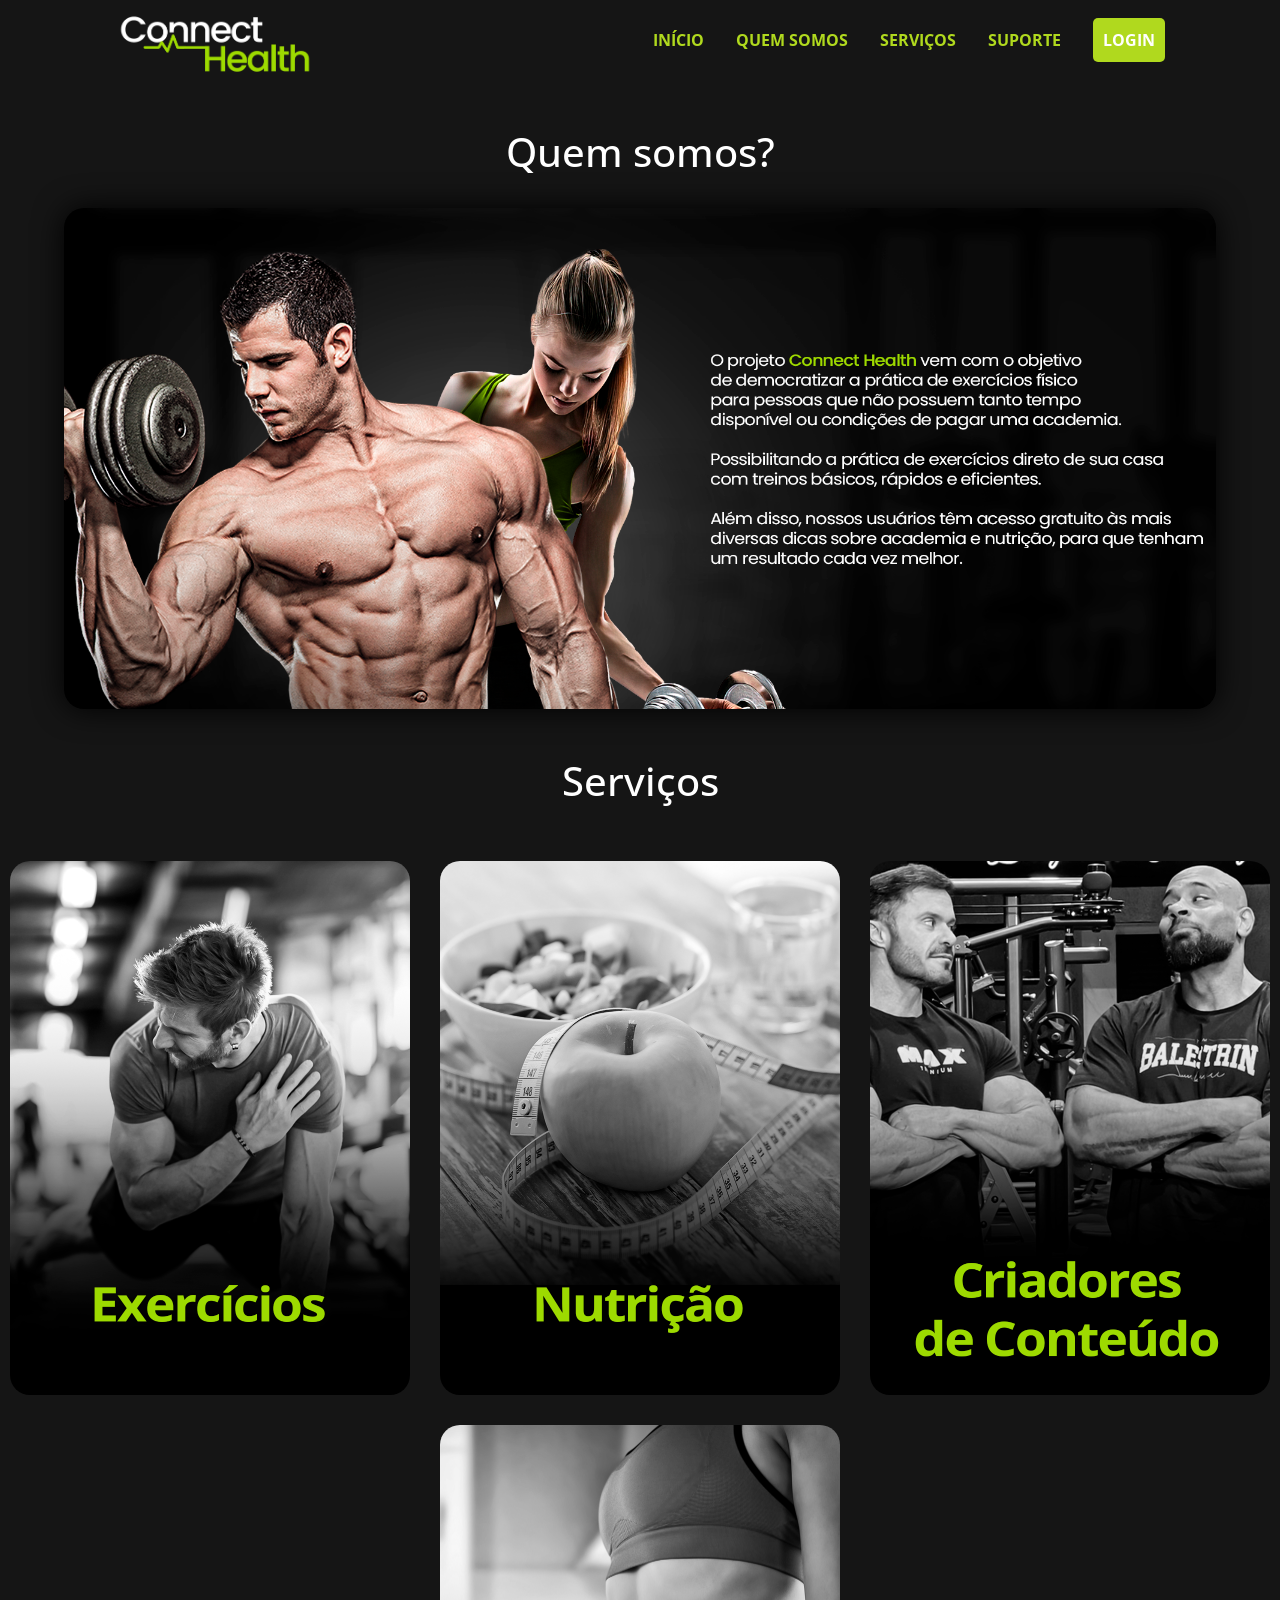
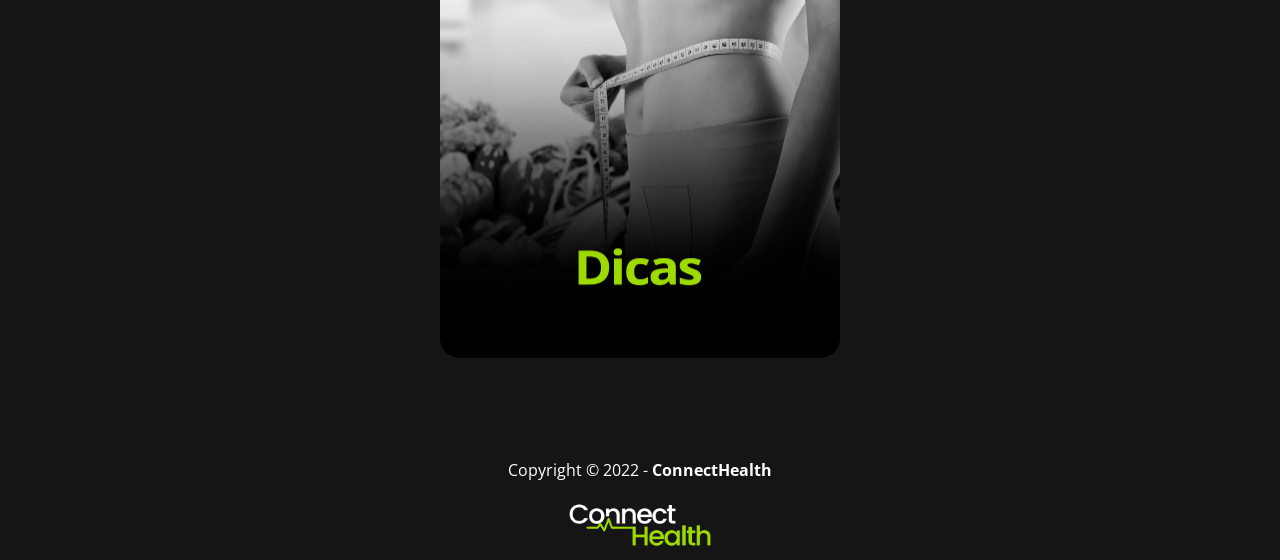
<file: index.html>
<!DOCTYPE html>
<html lang="en">

<head>
    <meta charset="UTF-8">
    <meta http-equiv="X-UA-Compatible" content="IE=edge">
    <meta name="viewport" content="width=device-width, initial-scale=1.0">
    <link rel="stylesheet" href="https://stackpath.bootstrapcdn.com/bootstrap/4.1.0/css/bootstrap.min.css">
    <link rel="stylesheet" href="assets/styles/style_index.css">
    <title>Connect Health</title>


</head>

<body id="body">
    <div class="header" id="header">
        <button onclick="toggleSidebar()" class="btn_icon_header">
            <svg xmlns="http://www.w3.org/2000/svg" width="20" height="20" fill="currentColor" class="bi bi-list"
                viewBox="0 0 16 16">
                <path fill-rule="evenodd"
                    d="M2.5 12a.5.5 0 0 1 .5-.5h10a.5.5 0 0 1 0 1H3a.5.5 0 0 1-.5-.5zm0-4a.5.5 0 0 1 .5-.5h10a.5.5 0 0 1 0 1H3a.5.5 0 0 1-.5-.5zm0-4a.5.5 0 0 1 .5-.5h10a.5.5 0 0 1 0 1H3a.5.5 0 0 1-.5-.5z" />

            </svg>
        </button>
        <div class="logo_header">
            <a href="#"><img src="assets/images//logo.png" class="img_logo_header"></a>
        </div>


        <div class="navigation_header" id="navigation_header">
            <button onclick="toggleSidebar()" class="btn_icon_header">
                <svg xmlns="http://www.w3.org/2000/svg" width="20" height="20" fill="currentColor" class="bi bi-x"
                    viewBox="0 0 16 16">
                    <path
                        d="M4.646 4.646a.5.5 0 0 1 .708 0L8 7.293l2.646-2.647a.5.5 0 0 1 .708.708L8.707 8l2.647 2.646a.5.5 0 0 1-.708.708L8 8.707l-2.646 2.647a.5.5 0 0 1-.708-.708L7.293 8 4.646 5.354a.5.5 0 0 1 0-.708z" />
                </svg></button>
            <a href="index.html"> INÍCIO </a>
            <a href="#quem-somos"> QUEM SOMOS </a>
            <a href="#services"> SERVIÇOS </a>
            <a href="modules/Suporte/Suporte.html"> SUPORTE </a>
            <a href="#" class="btn-login"> LOGIN</a>
        </div>
    </div>
    <div tabindex="0" class="content" onfocus="closeSidebar()" id="content">
        <div class="quem-somos" id="quem-somos">
            <h1>Quem somos?</h1>
            <br>
            <img src="assets/images/Imagem Quem Somos.png" alt="">
        </div>
        <br>
        <br>
        <div class="services" id="services">
            <h1>Serviços</h1>
            <br>
            <br>
            <div class="card-servicos">
                <div class="exercicios">
                    <a href="#"><img src="assets/images/card_exercicios.png" width="400px" height="auto"></a>
                </div>
                <div class="nutricao">
                    <a href=""><img src="assets/images/card_nutricao.png" width="400px" height="auto"></a>
                </div>
                <div class="criador_conteudo">
                    <a href=""><img src="assets/images/card_criadores_conteudo.png" width="400px" height="auto"></a>
                </div>
                <div class="dicas">
                    <a href=""><img src="assets/images/card_dicas.png" width="400px" height="auto"></a>
                </div>
            </div>
        </div>
        <footer class="rodape">
            <div class="txt">
                <p>Copyright © 2022 - <b>ConnectHealth</b></p>
            </div>
            <div class="logo">
                <label class="logo"><img src="assets/images/logo.png" alt="Logo" width="150px" height="auto"></label>
            </div>
        </footer>
    </div>



    <script src="assets/scripts/navbar.js"></script>
</body>

</html>
</file>
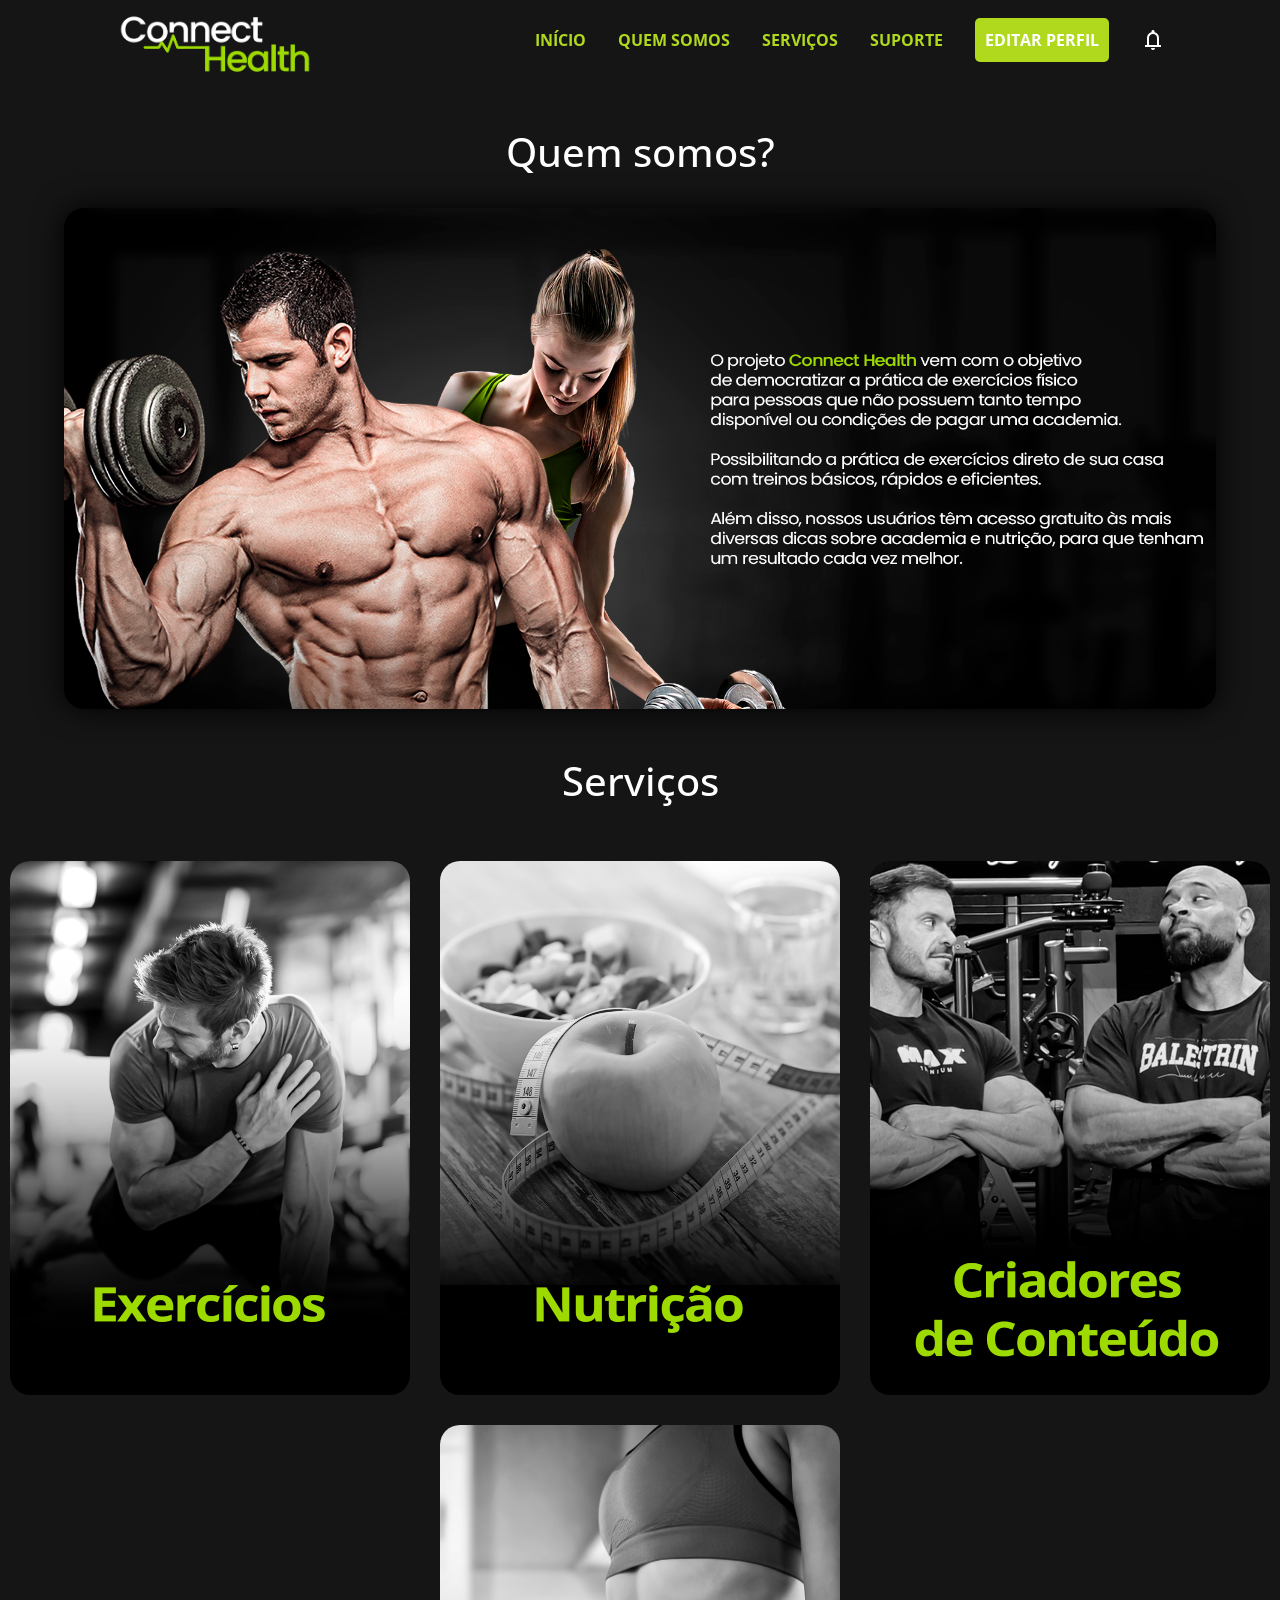
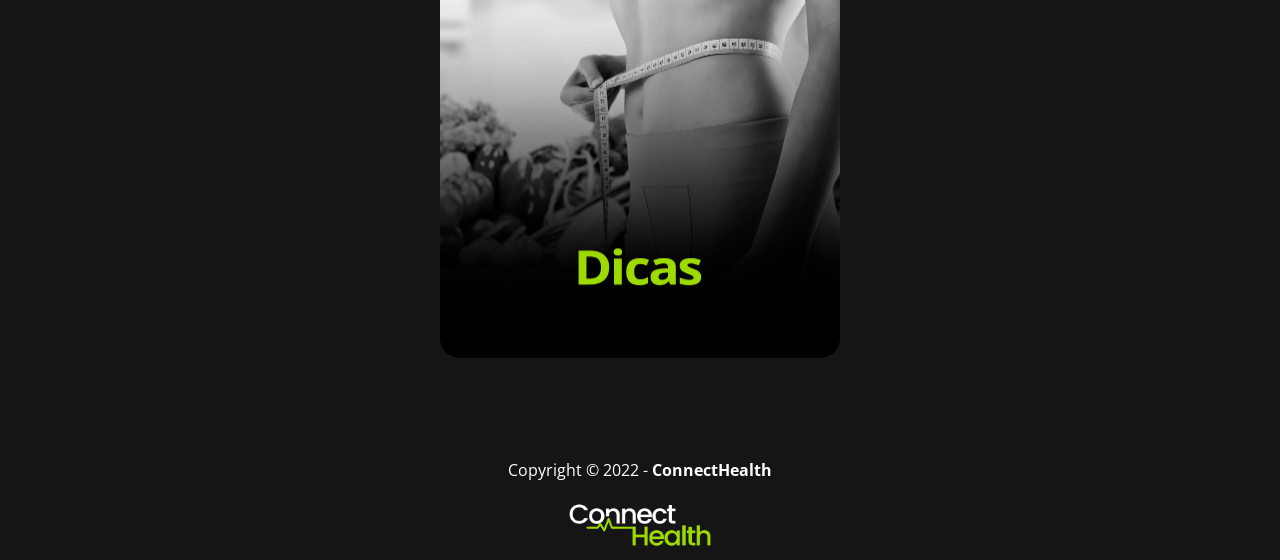
<file: index_lgn.html>
<!DOCTYPE html>
<html lang="pt-br">

<head>
    <meta charset="UTF-8">
    <meta http-equiv="X-UA-Compatible" content="IE=edge">
    <meta name="viewport" content="width=device-width, initial-scale=1.0">
    <link rel="stylesheet" href="https://stackpath.bootstrapcdn.com/bootstrap/4.1.0/css/bootstrap.min.css">
    <link rel="stylesheet" href="assets/styles/style_index.css">
    <link rel="stylesheet" href="https://fonts.googleapis.com/css2?family=Material+Symbols+Outlined:opsz,wght,FILL,GRAD@20..48,100..700,0..1,-50..200" />

    <title>Connect Health</title>
<style>

.content {
   text-align: center;
   padding-top: 3em;
   height: 100vh;
   transition: 1s;
}

.btn_icon_header {

   background-color: transparent;
   border: none;
   color: #ffffff;
   cursor: pointer;
   display: none;
}

section {
   width: 100%;
   background: #343434;
}

button {
   font-size: 18px;
   font-weight: 400;
   color: #151515;
   padding: 14px 22px;
   border: none;
   background: #b0d91e;
   border-radius: 6px;
   cursor: pointer;
}

button.show-modal,
.modal-box {
   position: fixed;
   left: 50%;
   top: 50%;
   transform: translate(-50%, -50%);
   box-shadow: 0 5px 10px rgba(0, 0, 0, 0.1);
}

.show-modal:hover{
    color: #b0d91e;
    cursor: pointer;
    transition: .5s;
}

section.active .show-modal {
   display: none;
}

.overlay {
   position: fixed;
   height: 100vh;
   width: 100%;
   background: rgba(0, 0, 0, 0.3);
   opacity: 0;
   pointer-events: none;
}

section.active .overlay {
   opacity: 1;
   pointer-events: auto;
}

.modal-box {
   display: flex;
   flex-direction: column;
   align-items: center;
   max-width: 380px;
   width: 100%;
   padding: 30px 20px;
   border-radius: 24px;
   background-color: #151515;
   opacity: 0;
   pointer-events: none;
   transition: all 0.3s ease;
   transform: translate(-50%, -50%) scale(1.2);
}

section.active .modal-box {
   opacity: 1;
   z-index: 2;
   pointer-events: auto;
   transform: translate(-50%, -50%) scale(1);
}

.modal-box i {
   font-size: 100px;
   color: #b0d91e;
   display: block;
}

.modal-box h2 {
   
   font-size: 25px;
   font-weight: 500;
   color: #b0d91e;
}

.modal-box h3 {
   font-size: 18px;
   font-weight: 400;
   color: #ffffff;
 
}

</style>

</head>

<body id="body">
    <div class="header" id="header">
        <button onclick="toggleSidebar()" class="btn_icon_header">
            <svg xmlns="http://www.w3.org/2000/svg" width="20" height="20" fill="currentColor" class="bi bi-list"
                viewBox="0 0 16 16">
                <path fill-rule="evenodd"
                    d="M2.5 12a.5.5 0 0 1 .5-.5h10a.5.5 0 0 1 0 1H3a.5.5 0 0 1-.5-.5zm0-4a.5.5 0 0 1 .5-.5h10a.5.5 0 0 1 0 1H3a.5.5 0 0 1-.5-.5zm0-4a.5.5 0 0 1 .5-.5h10a.5.5 0 0 1 0 1H3a.5.5 0 0 1-.5-.5z" />

            </svg>
        </button>
        <div class="logo_header">
            <a href="#"><img src="assets/images//logo.png" class="img_logo_header"></a>
        </div>


        <div class="navigation_header" id="navigation_header">
            <button onclick="toggleSidebar()" class="btn_icon_header">
                <svg xmlns="http://www.w3.org/2000/svg" width="20" height="20" fill="currentColor" class="bi bi-x"
                    viewBox="0 0 16 16">
                    <path
                        d="M4.646 4.646a.5.5 0 0 1 .708 0L8 7.293l2.646-2.647a.5.5 0 0 1 .708.708L8.707 8l2.647 2.646a.5.5 0 0 1-.708.708L8 8.707l-2.646 2.647a.5.5 0 0 1-.708-.708L7.293 8 4.646 5.354a.5.5 0 0 1 0-.708z" />
                </svg></button>
            <a href="index_lgn.html">INÍCIO</a>
            <a href="#quem-somos">QUEM SOMOS</a>
            <a href="#services">SERVIÇOS</a>
            <a href="modules/Suporte/Suporte.html">SUPORTE</a>
            <a href="modules/Editar Perfil/editar_perfil.html" class="btn-login">EDITAR PERFIL</a>
<!--            <a href="modules/Notificação Connect Health/index.html"><span class="material-symbols-outlined show-modal">
                notifications
                </span></a>-->
                <span class="material-symbols-outlined show-modal">
                    notifications
                    </span>
        </div>
    </div>


    <section>
        <span class="overlay"></span>
        <div class="modal-box">
          <i class="fa-regular fa-circle-check"></i>
          <h2>Novidades no site:</h2>
          <br>
          <h3>Foram adcionados novos videos na aba de exercicios.</h3>
        </div>
      </section>

      <script>
        const section = document.querySelector("section"),
          overlay = document.querySelector(".overlay"),
          showBtn = document.querySelector(".show-modal"),
          closeBtn = document.querySelector(".close-btn");

        showBtn.addEventListener("click", () => section.classList.add("active"));
        overlay.addEventListener("click", () =>section.classList.remove("active"));
        closeBtn.addEventListener("click", () => section.classList.remove("active"));
      </script>


    <div tabindex="0" class="content" onfocus="closeSidebar()" id="content">
        <div class="quem-somos" id="quem-somos">
            <h1>Quem somos?</h1>
            <br>
            <img src="assets/images/Imagem Quem Somos.png" alt="">
        </div>
        <br>
        <br>
        <div class="services" id="services">
            <h1>Serviços</h1>
            <br>
            <br>
            <div class="card-servicos">
                <div class="exercicios">
                    <a href="modules/Exercicios/Exercicios.html"><img src="assets/images/card_exercicios.png" width="400px" height="auto"></a>
                </div>
                <div class="nutricao">
                    <a href="modules/Nutriçao/Nutriçao.html"><img src="assets/images/card_nutricao.png" width="400px" height="auto"></a>
                </div>
                <div class="criador_conteudo">
                    <a href="modules/Criadores de Conteúdo/Criadores_C.html"><img src="assets/images/card_criadores_conteudo.png" width="400px" height="auto"></a>
                </div>
                <div class="dicas">
                    <a href="modules/Dicas/index_dicas.html"><img src="assets/images/card_dicas.png" width="400px" height="auto"></a>
                </div>
            </div>
        </div>
        <footer class="rodape">
            <div class="txt">
                <p>Copyright © 2022 - <b>ConnectHealth</b></p>
            </div>
            <div class="logo">
                <label class="logo"><img src="assets/images/logo.png" alt="Logo" width="150px" height="auto"></label>
            </div>
        </footer>
    </div>



    <script src="assets/scripts/navbar.js"></script>
</body>

</html>
</file>
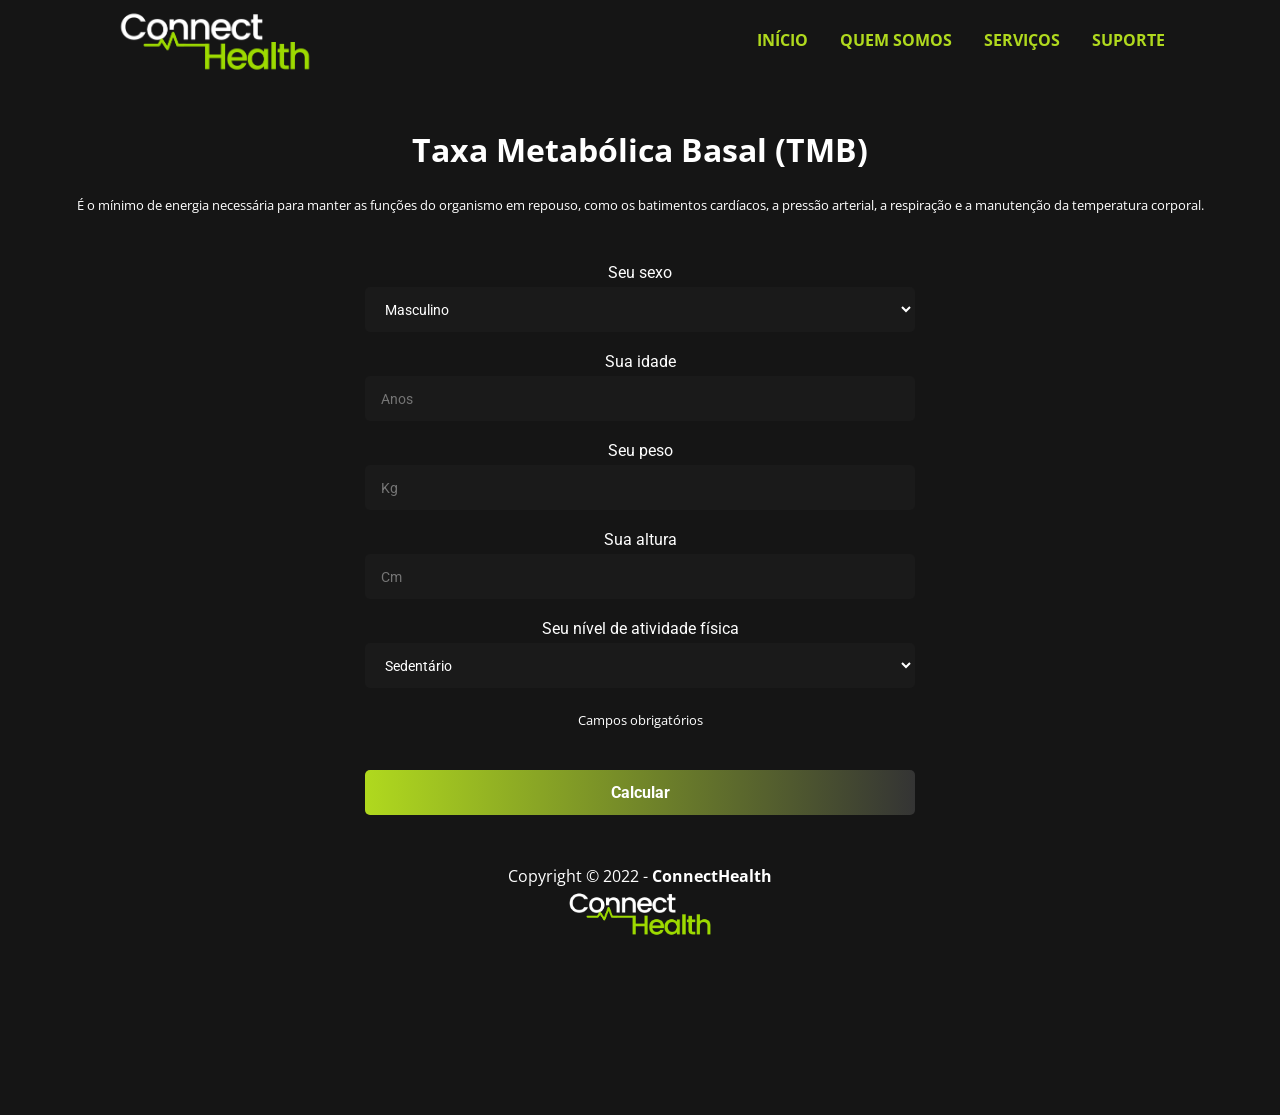
<file: modules/Calculadora/calculadora.html>
<!DOCTYPE html>
<html lang="en">
<head>
  <meta charset="UTF-8">
  <meta name="viewport" content="width=device-width, initial-scale=1.0">
  <title>TMB</title>
  <link href="../../assets/styles/calculadora.css" rel="stylesheet" />
  <link rel="stylesheet" href="../../assets/styles/style_nav.css">
</head>
<body onload="init()" id="body">
  <div class="header" id="header">
      <button onclick="toggleSidebar()" class="btn_icon_header">
          <svg xmlns="http://www.w3.org/2000/svg" width="20" height="20" fill="currentColor" class="bi bi-list"
              viewBox="0 0 16 16">
              <path fill-rule="evenodd"
                  d="M2.5 12a.5.5 0 0 1 .5-.5h10a.5.5 0 0 1 0 1H3a.5.5 0 0 1-.5-.5zm0-4a.5.5 0 0 1 .5-.5h10a.5.5 0 0 1 0 1H3a.5.5 0 0 1-.5-.5zm0-4a.5.5 0 0 1 .5-.5h10a.5.5 0 0 1 0 1H3a.5.5 0 0 1-.5-.5z" />

          </svg>
      </button>
      <div class="logo_header">
          <a href="#"><img src="../../assets/images/logo.png" class="img_logo_header"></a>
      </div>


      <div class="navigation_header" id="navigation_header">
          <button onclick="toggleSidebar()" class="btn_icon_header">
              <svg xmlns="http://www.w3.org/2000/svg" width="20" height="20" fill="currentColor" class="bi bi-x"
                  viewBox="0 0 16 16">
                  <path
                      d="M4.646 4.646a.5.5 0 0 1 .708 0L8 7.293l2.646-2.647a.5.5 0 0 1 .708.708L8.707 8l2.647 2.646a.5.5 0 0 1-.708.708L8 8.707l-2.646 2.647a.5.5 0 0 1-.708-.708L7.293 8 4.646 5.354a.5.5 0 0 1 0-.708z" />
              </svg></button>
              <a href="../../index_lgn.html"> INÍCIO </a>
              <a href="../../index_lgn.html#quem-somos"> QUEM SOMOS </a>
              <a href="../../index_lgn.html#services"> SERVIÇOS </a>
              <a href="../Suporte/Suporte.html"> SUPORTE </a>
      </div>
  </div>
  <main tabindex="0" class="content" onfocus="closeSidebar()" id="content">

      <h1>Taxa Metabólica Basal (TMB)</h1>
      <small><br>É o mínimo de energia necessária para manter as funções do organismo em repouso, como os batimentos cardíacos, a pressão arterial, a respiração e a manutenção da temperatura corporal.</br></small>
      <div class="container">
          <div class="row">
              <div id="msg" class="col-sm-10 offset-sm-1 ">
              
              </div>
          </div>

    <div class="content">
      <form id="form">
        <div class="form-group">
          <label for="genero">Seu sexo</label>
          <select id="genero">
            <option value="masculino">Masculino</option>
            <option value="feminino">Feminino</option>
          </select>
        </div>
        <div class="form-group">
          <label for="idade">Sua idade</label>
          <input type="number" id="idade" placeholder="Anos"/>
        </div>
        <div class="form-group">
          <label for="peso">Seu peso</label>
          <input type="number" id="peso" placeholder="Kg"/>
        </div>
        <div class="form-group">
          <label for="altura">Sua altura</label>
          <input type="number" id="altura" placeholder="Cm"/>
        </div>
        <div class="form-group">
          <label for="nivelAtividade">Seu nível de atividade física</label>
          <select id="nivelAtividade">
            <option value="1.2">Sedentário</option>
            <option value="1.375">Pouca atividade</option>
            <option value="1.55">Atividade moderada</option>
            <option value="1.725">Atividade intensa</option>
            <option value="1.9">Atividade muito intensa</option>
          </select>
        
        </div>
        <small>Campos obrigatórios</small>
        <div class="form-group">
          <button type="submit">Calcular</button>
        </div>
      </form>
      <div class="result-container" id="result">
        </div>
        <footer class="rodape">
          <div class="txt">
              <p>Copyright © 2022 - <b>ConnectHealth</b></p>
          </div>
          <div class="logo">
              <label class="logo"><img src="../../assets/images/logo.png" alt="Logo" width="150px" height="auto"></label>
          </div>
      </footer>
</div>
      </div>
    </div>
  </div>

  <script src="../../assets/scripts/script_calculadora.js"></script>
  <script src="../../assets/scripts/script_calculadora.js" type="text/javascript"></script>
</body>
</html>
</file>
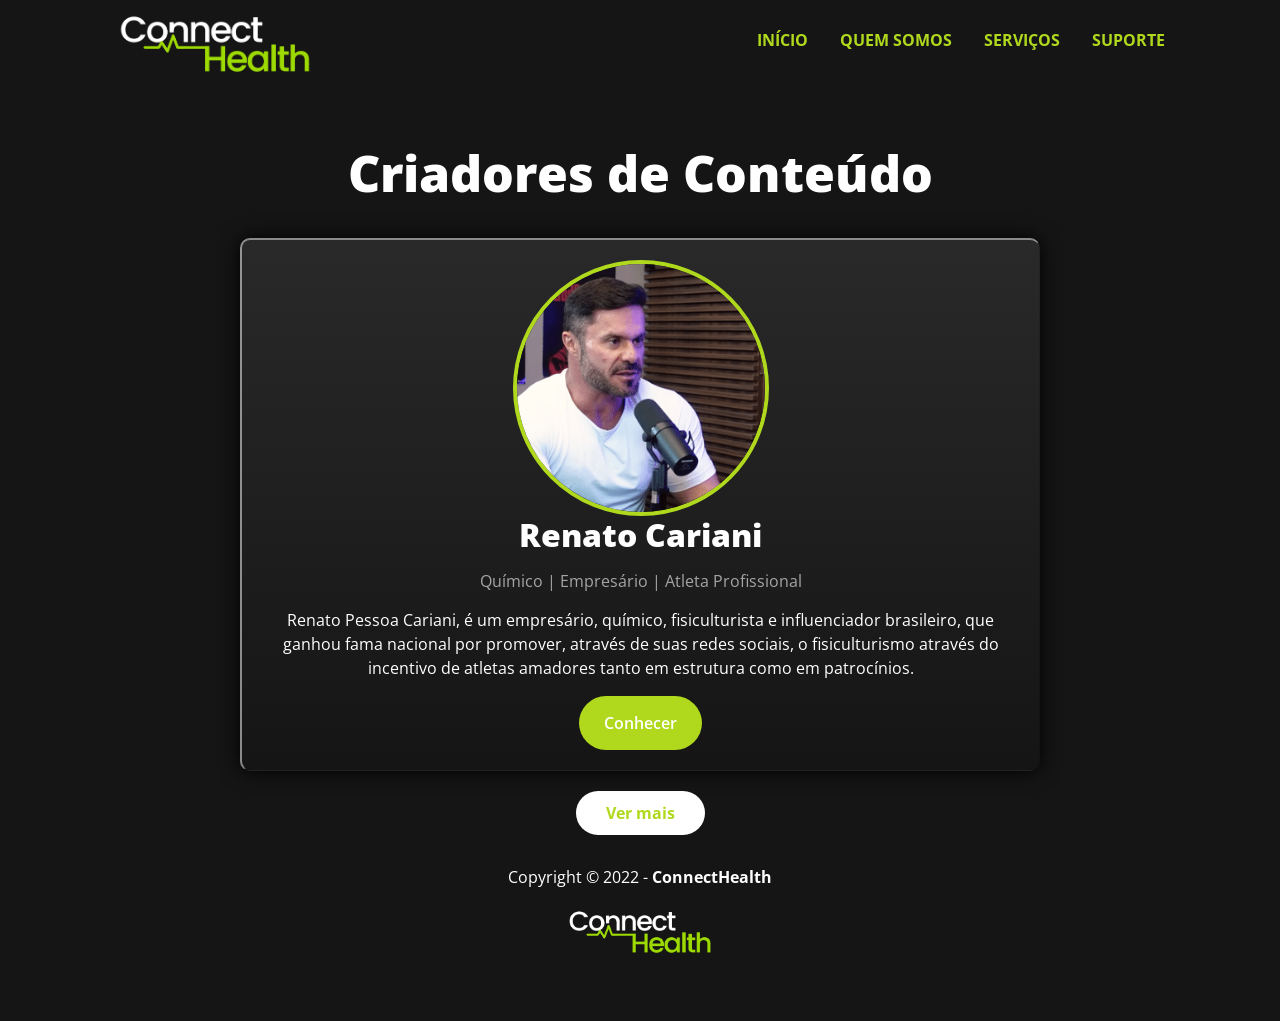
<file: modules/Criadores de Conteúdo/Criadores_C.html>
<!DOCTYPE html>
<html lang="pt-br">

<head>
    <meta charset="UTF-8">
    <meta http-equiv="X-UA-Compatible" content="IE=edge">
    <meta name="viewport" content="width=device-width, initial-scale=1.0">
    <link rel="stylesheet" href="https://cdn.jsdelivr.net/npm/bootstrap@4.0.0/dist/css/bootstrap.min.css"
        integrity="sha384-Gn5384xqQ1aoWXA+058RXPxPg6fy4IWvTNh0E263XmFcJlSAwiGgFAW/dAiS6JXm" crossorigin="anonymous">
    <link rel="stylesheet" href="../../assets/styles/style_Criadores_Cont.css">
    <title>Connect Health</title>


</head>

<body id="body">
    <div class="header" id="header">
        <button onclick="toggleSidebar()" class="btn_icon_header">
            <svg xmlns="http://www.w3.org/2000/svg" width="20" height="20" fill="currentColor" class="bi bi-list"
                viewBox="0 0 16 16">
                <path fill-rule="evenodd"
                    d="M2.5 12a.5.5 0 0 1 .5-.5h10a.5.5 0 0 1 0 1H3a.5.5 0 0 1-.5-.5zm0-4a.5.5 0 0 1 .5-.5h10a.5.5 0 0 1 0 1H3a.5.5 0 0 1-.5-.5zm0-4a.5.5 0 0 1 .5-.5h10a.5.5 0 0 1 0 1H3a.5.5 0 0 1-.5-.5z" />

            </svg>
        </button>
        <div class="logo_header">
            <a href="#"><img src="../../assets/images/logo.png" class="img_logo_header"></a>
        </div>


        <div class="navigation_header" id="navigation_header">
            <button onclick="toggleSidebar()" class="btn_icon_header">
                <svg xmlns="http://www.w3.org/2000/svg" width="20" height="20" fill="currentColor" class="bi bi-x"
                    viewBox="0 0 16 16">
                    <path
                        d="M4.646 4.646a.5.5 0 0 1 .708 0L8 7.293l2.646-2.647a.5.5 0 0 1 .708.708L8.707 8l2.647 2.646a.5.5 0 0 1-.708.708L8 8.707l-2.646 2.647a.5.5 0 0 1-.708-.708L7.293 8 4.646 5.354a.5.5 0 0 1 0-.708z" />
                </svg></button>
                <a href="../../index_lgn.html"> INÍCIO </a>
                <a href="../../index_lgn.html#quem-somos"> QUEM SOMOS </a>
                <a href="../../index_lgn.html#services"> SERVIÇOS </a>
                <a href="../Suporte/Suporte.html"> SUPORTE </a>
        </div>
    </div>
    <main tabindex="0" class="content" onfocus="closeSidebar()" id="content">

        <div class="titulo">
            <h1>Criadores de Conteúdo</h1>
        </div>

        <div class="card">
            <div class="profile-sidebar">
                <img src="imagens/renato_cariani.png" alt="Renato Cariani" width="256px">
            </div>

            <div class="profile-main">
                <h2 class="profile-name">Renato Cariani</h2>
                <p class="profile-position">Químico | Empresário | Atleta Profissional</p>
                <p class="profile-body">Renato Pessoa Cariani, é um empresário, químico, fisiculturista e influenciador
                    brasileiro, que ganhou fama nacional por promover, através de suas redes sociais, o fisiculturismo
                    através do incentivo de atletas amadores tanto em estrutura como em patrocínios.</p>
            </div>
            <div class="button">
                <a href="https://www.instagram.com/renato_cariani/" target="_blank" class="conhecer_button">Conhecer</a>
            </div>
        </div>

        <div class="card">
            <div class="profile-sidebar">
                <img src="imagens/Thales_faccin.png" alt="Thales Faccin" width="256px">
            </div>

            <div class="profile-main">
                <h2 class="profile-name">Thales Faccin</h2>
                <p class="profile-position">Nutricionista | Criador de Conteúdo</p>
                <p class="profile-body">Thales é formado em nutrição pela UniCEUBA e conta com mais de 350 mil
                    seguidores na sua principal rede social que é o Tiktok, onde usa para divulgar conteúdos de alto
                    valor e estudos sobre o mundo fitness focado principalmente em nutrição.</p>
            </div>
            <div class="button">
                <a href="https://www.instagram.com/thales_faccin/" target="_blank" class="conhecer_button">Conhecer</a>
            </div>
        </div>

        <div class="card">
            <div class="profile-sidebar">
                <img src="imagens/paulo_muzy.webp" alt="Paulo Muzy" width="256px">
            </div>

            <div class="profile-main">
                <h2 class="profile-name">Paulo Muzy</h2>
                <p class="profile-position">Médico | Ex Atleta Profissional</p>
                <p class="profile-body">Paulo Cavalcante Muzy, mais conhecido como Paulo Muzy, é um medico esportivo,
                    formado em Medicina pela EPM (Escola Paulista de Medicina) aos 24 anos de idade e concluiu a
                    especialização em Traumatologia e Ortopedia, aos 27. Além da especialização, o Dr Paulo Muzy também
                    fez Mestrado em Fisiologia do Exercício, pela UNIFESP (Universidade Federal de São Paulo).</p>
            </div>
            <div class="button">
                <a href="https://www.instagram.com/paulomuzy/" target="_blank" class="conhecer_button">Conhecer</a>
            </div>
        </div>

        <div class="card">
            <div class="profile-sidebar">
                <img src="imagens/bruno_viotti.jpeg" alt="Bruno Viotti" width="256px">
            </div>

            <div class="profile-main">
                <h2 class="profile-name">Bruno Viotti</h2>
                <p class="profile-position">Educador Físico | Atleta | Criador de Conteúdo</p>
                <p class="profile-body">Bruno Viotti se torno conhecido através dos seus vídeos informativos com um tom
                    de humor no seu perfil do TikTok, formado em Educação Física, ele disponibiliza diariamento
                    conteúdos com informações detalhadas e também faz consultorias on-line para aqueles que desejam dar
                    um passo a mais para um lifestyle fitness.</p>
            </div>
            <div class="button">
                <a href="https://www.instagram.com/bruno_viotti/" target="_blank" class="conhecer_button">Conhecer</a>
            </div>
        </div>

        <div class="card">
            <div class="profile-sidebar">
                <img src="imagens/science_fitness.jfif" alt="Science Fitness" width="256px">
            </div>

            <div class="profile-main">
                <h2 class="profile-name">Luis Artur</h2>
                <p class="profile-position">Criador do Science Fitness | Criador de Conteúdo</p>
                <p class="profile-body">Luis Artur, um jovem que ficou conhecido através do TikTok por trazer vídeos
                    relacionados à
                    exercícios físicos trazendo junto informações e dados científicos mostrando a melhor forma de fazer
                    seu treino de acordo com seu objetivo.</p>
            </div>
            <div class="button">
                <a href="https://www.instagram.com/_sciencefitness/" target="_blank"
                    class="conhecer_button">Conhecer</a>
            </div>
        </div>



        <button class="load-more">
            Ver mais
            <span class="loading"></span>
            <span></span>
        </button>
        <footer class="rodape">
            <div class="txt">
                <p>Copyright © 2022 - <b>ConnectHealth</b></p>
            </div>
            <div class="logo">
                <label class="logo"><img src="../../assets/images/logo.png" alt="Logo" width="150px"
                        height="auto"></label>
            </div>
        </footer>
        <br>
    </main>

    <!-- Link Script NavBar -->
    <script src="../../assets/scripts/navbar.js"></script>

    <!-- Link Bootstrap -->
    <script src="https://code.jquery.com/jquery-3.2.1.slim.min.js"
        integrity="sha384-KJ3o2DKtIkvYIK3UENzmM7KCkRr/rE9/Qpg6aAZGJwFDMVNA/GpGFF93hXpG5KkN"
        crossorigin="anonymous"></script>
    <script src="https://cdn.jsdelivr.net/npm/popper.js@1.12.9/dist/umd/popper.min.js"
        integrity="sha384-ApNbgh9B+Y1QKtv3Rn7W3mgPxhU9K/ScQsAP7hUibX39j7fakFPskvXusvfa0b4Q"
        crossorigin="anonymous"></script>
    <script src="https://cdn.jsdelivr.net/npm/bootstrap@4.0.0/dist/js/bootstrap.min.js"
        integrity="sha384-JZR6Spejh4U02d8jOt6vLEHfe/JQGiRRSQQxSfFWpi1MquVdAyjUar5+76PVCmYl"
        crossorigin="anonymous"></script>

    <!-- Link Script 3D dos cards -->
    <script type="text/javascript" src="../../assets/scripts/vanilla-tilt.js"></script>
    <script>
        VanillaTilt.init(document.querySelectorAll(".card",));  
    </script>
    <!--Script botão de ver mais-->
    <script type="text/javascript" src="../../assets/scripts/load-more.js"></script>
</body>

</html>
</file>
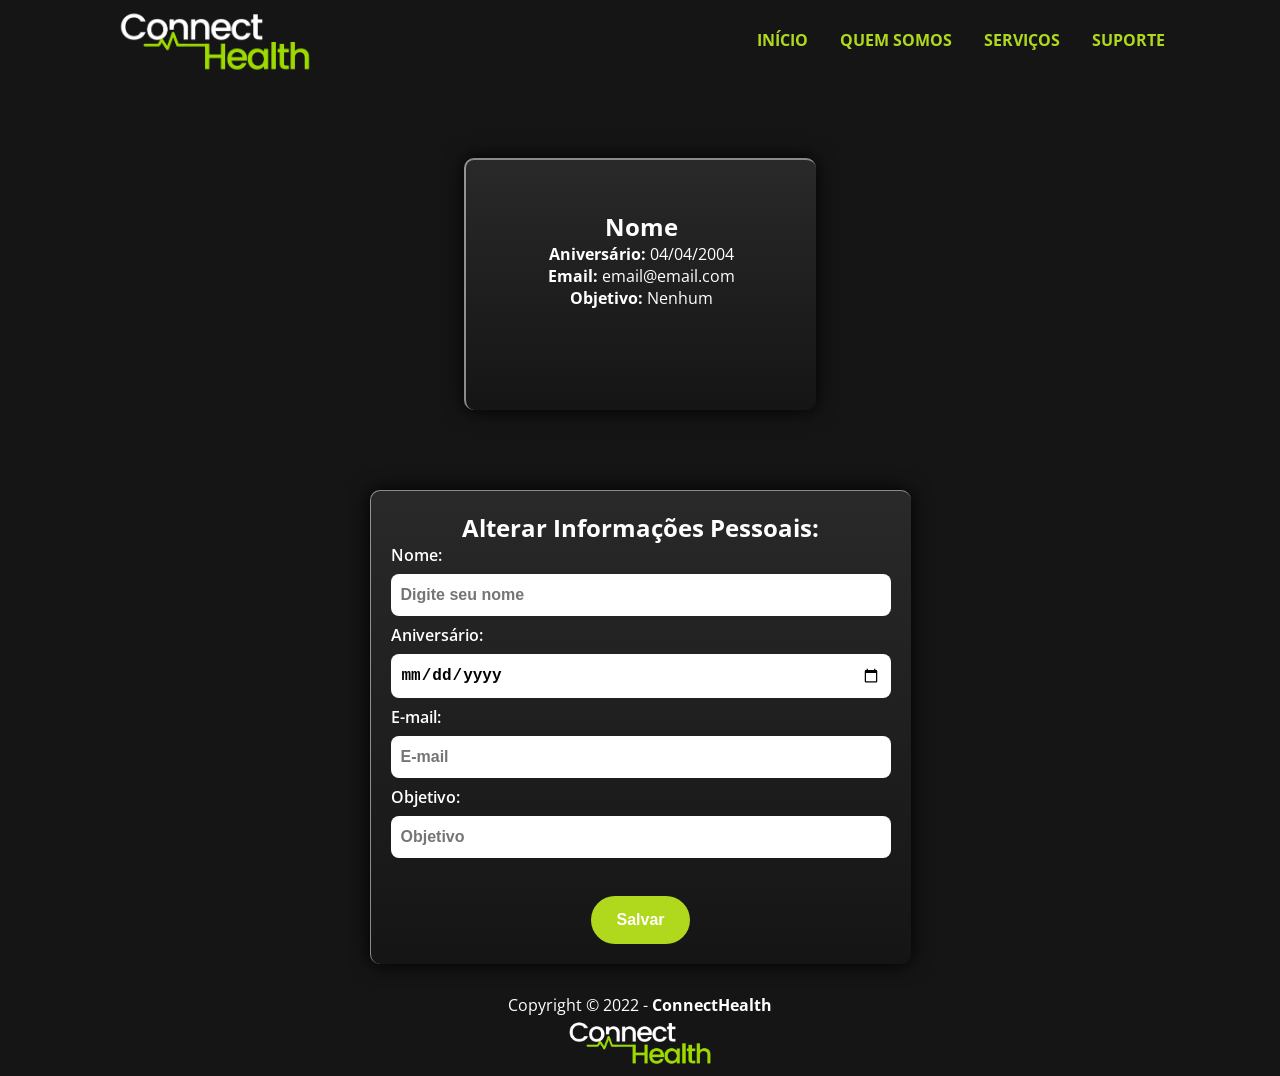
<file: modules/Editar Perfil/editar_perfil.html>
<!DOCTYPE html>
<html lang="pt-br">

<head>
    <meta charset="UTF-8">
    <meta http-equiv="X-UA-Compatible" content="IE=edge">
    <meta name="viewport" content="width=device-width, initial-scale=1.0">
    <link rel="stylesheet" href="../../assets/styles/style_editProfile.css">
    <link rel="icon" href="../../assets/images/logo.png" sizes="16x32">
    <title>Connect Health</title>


</head>

<body id="body">
    <div class="header" id="header">
        <button onclick="toggleSidebar()" class="btn_icon_header">
            <svg xmlns="http://www.w3.org/2000/svg" width="20" height="20" fill="currentColor" class="bi bi-list"
                viewBox="0 0 16 16">
                <path fill-rule="evenodd"
                    d="M2.5 12a.5.5 0 0 1 .5-.5h10a.5.5 0 0 1 0 1H3a.5.5 0 0 1-.5-.5zm0-4a.5.5 0 0 1 .5-.5h10a.5.5 0 0 1 0 1H3a.5.5 0 0 1-.5-.5zm0-4a.5.5 0 0 1 .5-.5h10a.5.5 0 0 1 0 1H3a.5.5 0 0 1-.5-.5z" />

            </svg>
        </button>
        <div class="logo_header">
            <a href="#"><img src="../../assets/images/logo.png" class="img_logo_header"></a>
        </div>


        <div class="navigation_header" id="navigation_header">
            <button onclick="toggleSidebar()" class="btn_icon_header">
                <svg xmlns="http://www.w3.org/2000/svg" width="20" height="20" fill="currentColor" class="bi bi-x"
                    viewBox="0 0 16 16">
                    <path
                        d="M4.646 4.646a.5.5 0 0 1 .708 0L8 7.293l2.646-2.647a.5.5 0 0 1 .708.708L8.707 8l2.647 2.646a.5.5 0 0 1-.708.708L8 8.707l-2.646 2.647a.5.5 0 0 1-.708-.708L7.293 8 4.646 5.354a.5.5 0 0 1 0-.708z" />
                </svg></button>
                <a href="../../index_lgn.html"> INÍCIO </a>
                <a href="../../index_lgn.html#quem-somos"> QUEM SOMOS </a>
                <a href="../../index_lgn.html#services"> SERVIÇOS </a>
                <a href="../Suporte/Suporte.html"> SUPORTE </a>
        </div>
    </div>
    <main tabindex="0" class="content" onfocus="closeSidebar()" id="content">
        <!--PERFIL DO USUARIO-->
        <div class="card">
            <div class="perfil" id="perfil">
                <div id="tela">
                </div>
            </div>
        </div>

        <!--FORMULARIO-->
        <form class="container">
            <div id="form-contato" class="form">
                <h2>Alterar Informações Pessoais:</h2>
                <div class="nome">
                    <label class="title_placeholder" for="inputNome">Nome:</label>
                    <input type="text" class="form-control" id="inputNome" placeholder="Digite seu nome" required>
                </div>
                <div class="aniversario">
                    <label class="title_placeholder" for="inputAniversario">Aniversário:</label>
                    <input type="date" class="form-control" id="inputAniversario" placeholder="00/00/0000" required>
                </div>
                <div class="email">
                    <label class="title_placeholder" for="inputEmail">E-mail:</label>
                    <input type="email" class="form-control" id="inputEmail" placeholder="E-mail" required>
                </div>
                <div class="objetivo">
                    <label class="title_placeholder" for="inputObjetivo">Objetivo:</label>
                    <input type="search" list="objtv" class="form-control" id="inputObjetivo" placeholder="Objetivo"
                        required>
                    <datalist id="objtv" style="display:hidden;">
                        <option value="Emagrecer">
                        <option value="Manter Peso">
                        <option value="Ganhar Massa">
                    </datalist>
                </div>
                <div class="button">
                    <input type="submit" class="btn" id="btnSalva" value="Salvar">
                </div>
            </div>
        </form>
        <!--FIM DO FORMULARIO-->


        <footer class="rodape">
            <div class="txt">
                <p>Copyright © 2022 - <b>ConnectHealth</b></p>
            </div>
            <div class="logo">
                <label class="logo"><img src="../../assets/images/logo.png" alt="Logo" width="150px" height="auto"></label>
            </div>
        </footer>
    </main>



    <!-- Link Script NavBar -->
    <script src="../../assets/scripts/script_editProfile.js"></script>

    <!-- Link Script Edit Profile -->
    <script src="https://ajax.googleapis.com/ajax/libs/jquery/1.8.3/jquery.min.js"></script>
    <script src="../../assets/scripts/edit_profile.js"></script>

</body>

</html>
</file>
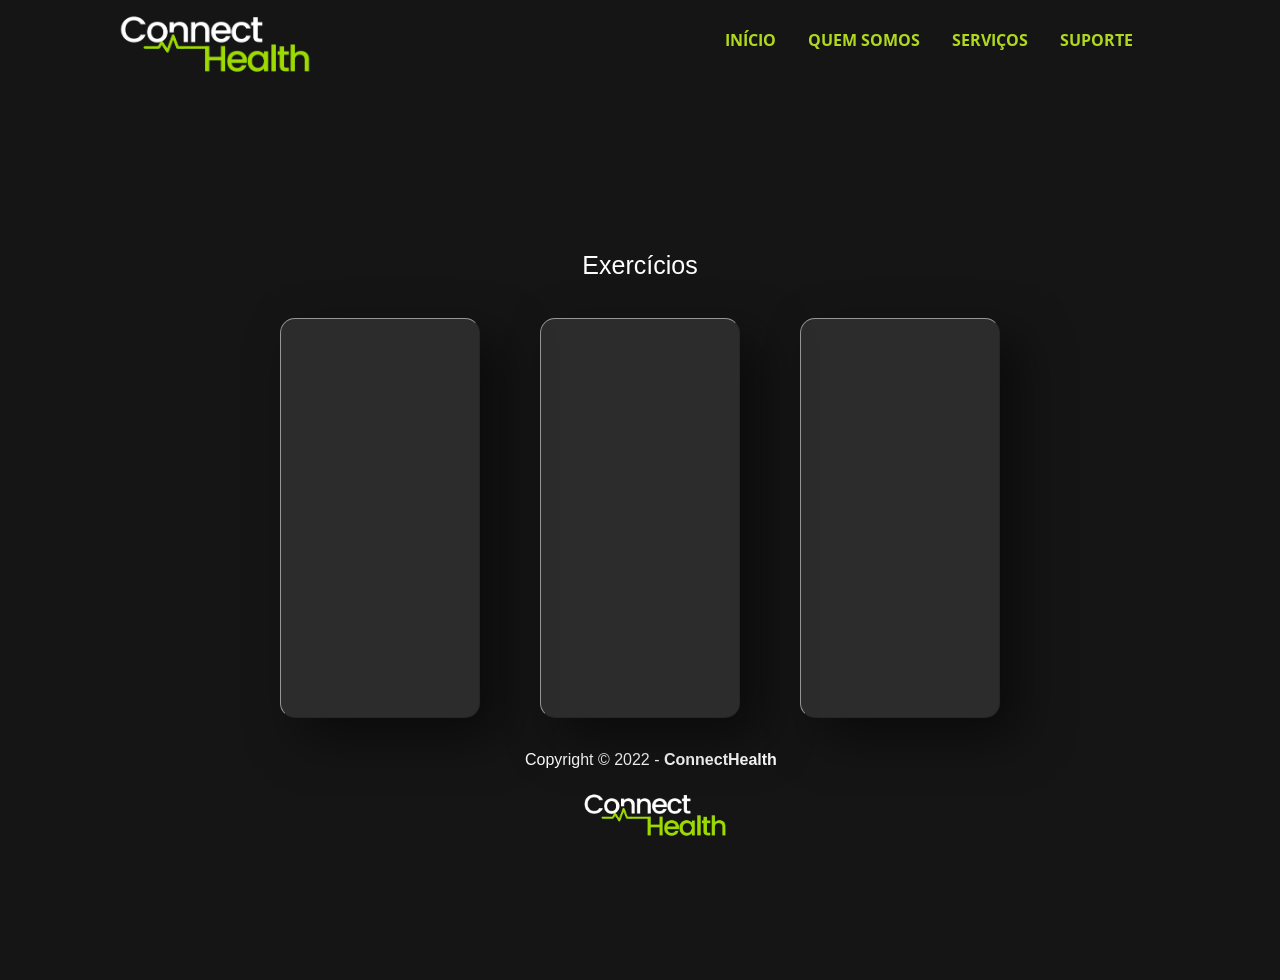
<file: modules/Exercicios/Exercicios.html>
<!DOCTYPE html>
<html lang="en">
<head>
    <meta charset="UTF-8">
    <meta http-equiv="X-UA-Compatible" content="IE=edge">
    <meta name="viewport" content="width=device-width, initial-scale=1.0">
    <link rel="stylesheet" href="https://cdn.jsdelivr.net/npm/bootstrap@4.0.0/dist/css/bootstrap.min.css" integrity="sha384-Gn5384xqQ1aoWXA+058RXPxPg6fy4IWvTNh0E263XmFcJlSAwiGgFAW/dAiS6JXm" crossorigin="anonymous">
    <link rel="stylesheet" href="../../assets/styles/exercicios_style.css">
    <link rel="icon" href="../../assets/images/logo.png" >
    <title>CONNECT HEALTH</title>
    

</head>
<body id="body">
    <div class="header" id="header">
        <button type="button" onclick="toggleSidebar()" class="btn_icon_header" aria-multiline= 'true'>
            <svg xmlns="http://www.w3.org/2000/svg" width="20" height="20" fill="currentColor" class="bi bi-list" viewBox="0 0 16 16">
                <path fill-rule="evenodd" d="M2.5 12a.5.5 0 0 1 .5-.5h10a.5.5 0 0 1 0 1H3a.5.5 0 0 1-.5-.5zm0-4a.5.5 0 0 1 .5-.5h10a.5.5 0 0 1 0 1H3a.5.5 0 0 1-.5-.5zm0-4a.5.5 0 0 1 .5-.5h10a.5.5 0 0 1 0 1H3a.5.5 0 0 1-.5-.5z">

                </path>
                
              </svg>
        </button>
        <div class="logo_header">
            <img src="../../assets/images/logo.png" class="img_logo_header" alt="">
                
        </div>
   
    
    <div class="navigation_header" id="navigation_header">
      <button  onclick="toggleSidebar()" class="btn_icon_header">
         <svg xmlns="http://www.w3.org/2000/svg" width="20" height="20" fill="currentColor" class="bi bi-x" viewBox="0 0 16 16">
            <path d="M4.646 4.646a.5.5 0 0 1 .708 0L8 7.293l2.646-2.647a.5.5 0 0 1 .708.708L8.707 8l2.647 2.646a.5.5 0 0 1-.708.708L8 8.707l-2.646 2.647a.5.5 0 0 1-.708-.708L7.293 8 4.646 5.354a.5.5 0 0 1 0-.708z"/>
          </svg>
        </button> 
        <a href="../../index_lgn.html"> INÍCIO </a>
        <a href="../../index_lgn.html#quem-somos"> QUEM SOMOS </a>
        <a href="../../index_lgn.html#services"> SERVIÇOS </a>
        <a href="../Suporte/Suporte.html"> SUPORTE </a>
        <a href="#"><i class="fa-thin fa-bell"></i></a>
    </div> 
    
    



</div>
<main class="main">
<div tabindex="0" class="content" onfocus="closeSidebar()" id="content">
    <h4> Exercícios</h4>
    
    <div class="container">
        <div class="card">
            <div class="content">
                <h2>01</h2>
                <h3>Treino Um</h3>
                <p>
                 EMAGRECIMENTO <br> <br>
                  Treinos Hit
                 
                      <a href="E-treino1.html">COMEÇAR</a>
                </p>
            </div>
        </div>
        <div class="card">
            <div class="content">
                <h2>02</h2>
                <h3>Treino Dois</h3>
                <p>
                     GANHO DE MASSA
                     <BR> <BR>
                     Muscular
                      
                    <a href="E-treino2.html">COMEÇAR</a>
                </p>
            </div>
        </div>
        <div class="card">
            <div class="content">
                <h2>03</h2>
                <h3>Teino três</h3>
                <p>
                     DEFINIÇÃO <br><br>
                     Muscular
                      <br>
                      <a href="E-treino3.html">COMEÇAR</a>
                </p>
            </div>
        </div>
    </div>
    <footer class="rodape">
        <div class="txt">
            <p>Copyright © 2022 - <b>ConnectHealth</b></p>
        </div>
        <div class="logo">
            <label class="logo"><img src="../../assets/images/logo.png" alt="Logo" width="150px" height="auto"></label>
        </div>
    </footer>

  
         
    


    <script type="text/javascript" src="../../assets/scripts/vanilla-tilt.js"></script>
    <script>
      VanillaTilt.init(document.querySelectorAll(".card", ));  
    </script>
</div>
</main>
<script src="https://code.jquery.com/jquery-3.2.1.slim.min.js" integrity="sha384-KJ3o2DKtIkvYIK3UENzmM7KCkRr/rE9/Qpg6aAZGJwFDMVNA/GpGFF93hXpG5KkN" crossorigin="anonymous"></script>
<script src="https://cdn.jsdelivr.net/npm/popper.js@1.12.9/dist/umd/popper.min.js" integrity="sha384-ApNbgh9B+Y1QKtv3Rn7W3mgPxhU9K/ScQsAP7hUibX39j7fakFPskvXusvfa0b4Q" crossorigin="anonymous"></script>
<script src="https://cdn.jsdelivr.net/npm/bootstrap@4.0.0/dist/js/bootstrap.min.js" integrity="sha384-JZR6Spejh4U02d8jOt6vLEHfe/JQGiRRSQQxSfFWpi1MquVdAyjUar5+76PVCmYl" crossorigin="anonymous"></script>
<script src="../../assets/scripts/navbar.js"></script>
</body>

</html>
</file>
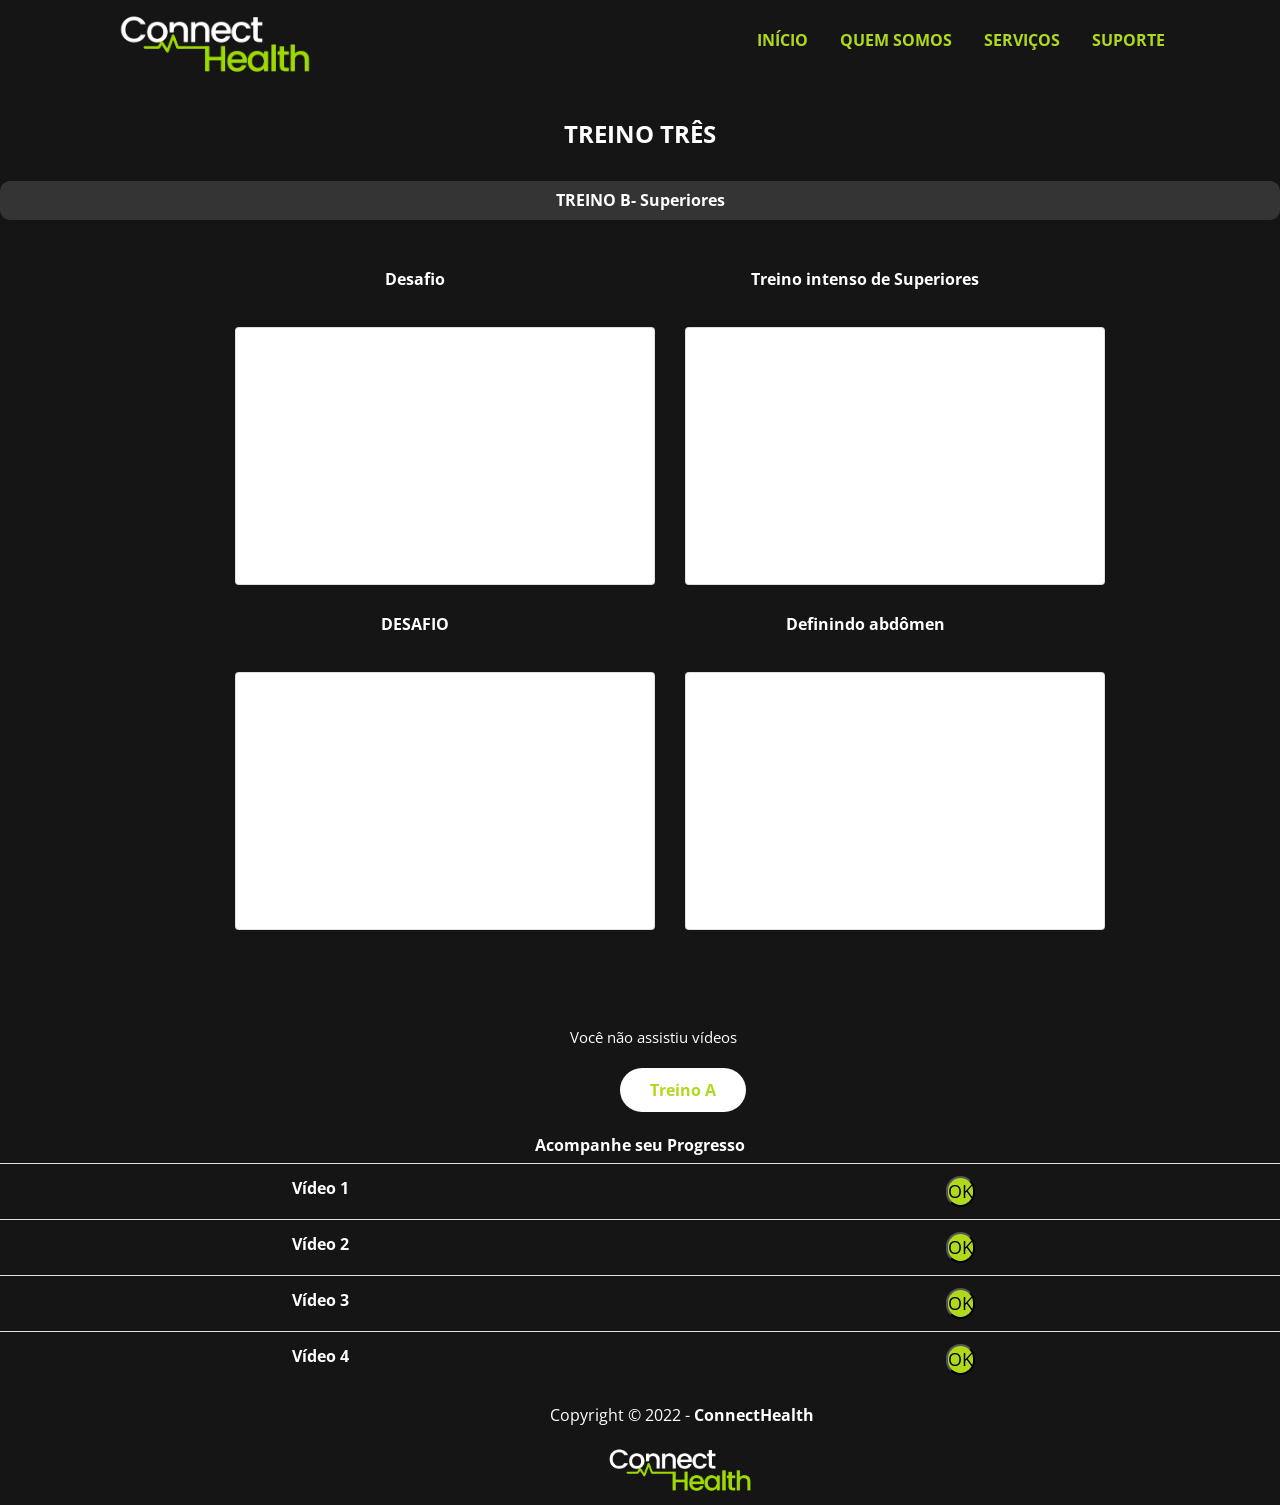
<file: modules/Exercicios/treino3b.html>
<!DOCTYPE html>
    <html lang="pt-br">
    <head>
        <meta charset="UTF-8">
        <meta http-equiv="X-UA-Compatible" content="IE=edge">
        <meta name="viewport" content="width=device-width, initial-scale=1.0">
        <link rel="stylesheet" href="https://cdn.jsdelivr.net/npm/bootstrap@4.0.0/dist/css/bootstrap.min.css" integrity="sha384-Gn5384xqQ1aoWXA+058RXPxPg6fy4IWvTNh0E263XmFcJlSAwiGgFAW/dAiS6JXm" crossorigin="anonymous">
        <link rel="stylesheet" href="../../assets/styles/E2styletreino.css">
        
        <title>CONNECT HEALTH</title>
        
    
    </head>
    <body id="body">
        <div class="header" id="header">
            <button type="button" onclick="toggleSidebar()" class="btn_icon_header" aria-multiline= 'true'>
                <svg xmlns="http://www.w3.org/2000/svg" width="20" height="20" fill="currentColor" class="bi bi-list" viewBox="0 0 16 16">
                    <path fill-rule="evenodd" d="M2.5 12a.5.5 0 0 1 .5-.5h10a.5.5 0 0 1 0 1H3a.5.5 0 0 1-.5-.5zm0-4a.5.5 0 0 1 .5-.5h10a.5.5 0 0 1 0 1H3a.5.5 0 0 1-.5-.5zm0-4a.5.5 0 0 1 .5-.5h10a.5.5 0 0 1 0 1H3a.5.5 0 0 1-.5-.5z">
    
                    </path>
                    
                  </svg>
            </button>
            <div class="logo_header">
                <img src="../../assets/images/logo.png" class="img_logo_header" alt="">
                    
            </div>
       
        
        <div class="navigation_header" id="navigation_header">
          <button  onclick="toggleSidebar()" class="btn_icon_header">
             <svg xmlns="http://www.w3.org/2000/svg" width="20" height="20" fill="currentColor" class="bi bi-x" viewBox="0 0 16 16">
                <path d="M4.646 4.646a.5.5 0 0 1 .708 0L8 7.293l2.646-2.647a.5.5 0 0 1 .708.708L8.707 8l2.647 2.646a.5.5 0 0 1-.708.708L8 8.707l-2.646 2.647a.5.5 0 0 1-.708-.708L7.293 8 4.646 5.354a.5.5 0 0 1 0-.708z"/>
              </svg>
            </button> 
            <a href="../../index_lgn.html"> INÍCIO </a>
            <a href="../../index_lgn.html#quem-somos"> QUEM SOMOS </a>
            <a href="../../index_lgn.html#services"> SERVIÇOS </a>
            <a href="../Suporte/Suporte.html"> SUPORTE </a>
        </div> 
        
        
    
    
    
    </div>
    <div id="container-b">
      <h4> <b>TREINO TRÊS</b> </h4> <br>
      <h6 class="active">TREINO B- Superiores </h6>
     
      
      <main class= "main" >
          <div class="row">
            <div class="col-sm-6" >
              <h6> Desafio</h6>
              <div class="card">
                
                <iframe width="418" height="250" src="https://www.youtube.com/embed/eDd4M7g96SA" title="YouTube video player" frameborder="0" allow="accelerometer; autoplay; clipboard-write; encrypted-media; gyroscope; picture-in-picture" allowfullscreen></iframe>
                  
                </div>
                </div>
             
                <div class="col-sm-6" >
                  <h6> Treino intenso de Superiores</h6>
                  <div class="card">
                    
                    <iframe width="418" height="250" src="https://www.youtube.com/embed/Q36Ht9-bCn8" title="YouTube video player" frameborder="0" allow="accelerometer; autoplay; clipboard-write; encrypted-media; gyroscope; picture-in-picture" allowfullscreen></iframe>
                      
                    </div>
                  </div>
                  <div class="col-sm-6" >
                    <h6>DESAFIO</h6>
                      <div class="card">
                        <iframe width="418" height="250" src="https://www.youtube.com/embed/_jfxC87xl_s" title="YouTube video player" frameborder="0" allow="accelerometer; autoplay; clipboard-write; encrypted-media; gyroscope; picture-in-picture" allowfullscreen></iframe>
                          
                        </div>
                      </div>
  
                <div class="col-sm-6" > 
                  <h6>Definindo abdômen</h6>
                  <div class="card">
                 
                  
                    <iframe width="418" height="250" src="https://www.youtube.com/embed/NIcnysLjTPU" title="YouTube video player" frameborder="0" allow="accelerometer; autoplay; clipboard-write; encrypted-media; gyroscope; picture-in-picture" allowfullscreen></iframe>
                  </div>  
                  </div>
                </div>
                
             
               </div>
  
              
            
                  
              </div>
             </div> </div> </div> </div>
    <br>

    <br>

</div>

           <div class="some" >
            <a href="E-treino3.html"><button   onclick="sumir()" id="load-more">
            Treino A</button></a>
             <span class="loading"><span></span></span>
         </div></body>


          
        
              
          </div>
         </div> </div> </div> </div>
  <br> 
  

  <p id="zaz"></p> 
  <div class="some2" >
   <h6>Acompanhe seu Progresso </h6>
  
   <div class="tabela">
   <table class="table" width="200px" align="center" >
    
    <tbody>
      <tr>
      <td>Vídeo 1</td>
      <td><div id="btum">
        <button id="bt1">OK</button>
        </div>
      </td>
    </tr>
    <tr>
      <td>Vídeo 2</td>
      <td><div id="btdois">
        <button id="bt2">OK</button>
        </div>
      </td>
    </tr>
    <tr>
      <td>Vídeo 3</td>
      <td><div id="bttres">
        <button id="bt3">OK</button>
        </div>
      </td>
    </tr>
    <tr>
      <td>Vídeo 4</td>
      <td><div id="btquatro">
        <button id="bt4">OK</button>
        </div>
      </td>
    </tr>
    </tbody>
   </table>
   </div></div>
   <footer class="rodape">
    <div class="txt">
        <p>Copyright © 2022 - <b>ConnectHealth</b></p>
    </div>
    <div class="logo">
        <label class="logo"><img src="../../assets/images/logo.png" alt="Logo" width="150px" height="auto"></label>
    </div>
</footer>

    
</div>
</main>
<script>
  window.onload = () => {
    bt1.onclick=chamabt1;
   
     let salvazero={
       "data": [
         {
           "assistidos": "0",
 
         }
       ]
     }
     let existe=JSON.parse(sessionStorage.getItem("db"));
       sessionStorage.setItem ("db", JSON.stringify (salvazero));
       document.getElementById ("zaz").innerText= "Você não assistiu vídeos";
      
   function chamabt1(){
     let db=JSON.parse(sessionStorage.getItem("db"));
     let numero= parseInt(db.data[0].assistidos);
     if (numero<4){
     numero++;
   }
     db.data[0].assistidos= numero;
     sessionStorage.setItem ("db", JSON.stringify (db));
     document.getElementById("zaz").innerText= "Você assistiu: "+ db.data[0].assistidos+ " vídeo / 4 vídeos";
     document.getElementById("btum").innerHTML= `<button id="bt1" disabled>OK </button>`;
 }
   
   bt2.onclick=chamabt2;
   let existe2=JSON.parse(sessionStorage.getItem("db"));
     sessionStorage.setItem ("db", JSON.stringify (salvazero));
     document.getElementById ("zaz").innerText= "Você não assistiu vídeos";
   
 
 function chamabt2(){
   let db=JSON.parse(sessionStorage.getItem("db"));
   let numero= parseInt(db.data[0].assistidos);
   if (numero<4){
   numero++;
 }
   db.data[0].assistidos= numero;
   sessionStorage.setItem ("db", JSON.stringify (db));
   document.getElementById("zaz").innerText= "Você assistiu: "+ db.data[0].assistidos+ " vídeos / 4 vídeos";
   document.getElementById("btdois").innerHTML= `<button id="bt2" disabled>OK </button>`;
   
 }
 
 bt3.onclick=chamabt3;
   let existe3=JSON.parse(sessionStorage.getItem("db"));
     sessionStorage.setItem ("db", JSON.stringify (salvazero));
     document.getElementById ("zaz").innerText= "Você não assistiu vídeos";
   
 
 function chamabt3(){
   let db=JSON.parse(sessionStorage.getItem("db"));
   let numero= parseInt(db.data[0].assistidos);
   if (numero<4){
   numero++;
 }
   db.data[0].assistidos= numero;
   sessionStorage.setItem ("db", JSON.stringify (db));
   document.getElementById("zaz").innerText= "Você assistiu: "+ db.data[0].assistidos+ " vídeos / 4 vídeos";
   document.getElementById("bttres").innerHTML= `<button id="bt3" disabled>OK </button>`;
   
 }
 
 bt4.onclick=chamabt4;
   let existe4=JSON.parse(sessionStorage.getItem("db"));
     sessionStorage.setItem ("db", JSON.stringify (salvazero));
     document.getElementById ("zaz").innerText= "Você não assistiu vídeos";
   
 
 function chamabt4(){
   let db=JSON.parse(sessionStorage.getItem("db"));
   let numero= parseInt(db.data[0].assistidos);
   if (numero<4){
   numero++;
 }
   db.data[0].assistidos= numero;
   sessionStorage.setItem ("db", JSON.stringify (db));
   document.getElementById("zaz").innerText= "Você assistiu: "+ db.data[0].assistidos+ " vídeos / 4 vídeos ";
   document.getElementById("btquatro").innerHTML= `<button id="bt4" disabled>OK </button>`;
   
 }}
   
   var button = document.getElementById ("load-more");
 
   button.addEventListener ("click", function () {
    var container = document.getElementById ("container-b");
    if (container.style.display === "block")  {
     container.style.display = "none";
    } else {
     container.style.display= "block";
 
    }
 
   });
   
   </script>
 
<script src="https://code.jquery.com/jquery-3.2.1.slim.min.js" integrity="sha384-KJ3o2DKtIkvYIK3UENzmM7KCkRr/rE9/Qpg6aAZGJwFDMVNA/GpGFF93hXpG5KkN" crossorigin="anonymous"></script>
<script src="https://cdn.jsdelivr.net/npm/popper.js@1.12.9/dist/umd/popper.min.js" integrity="sha384-ApNbgh9B+Y1QKtv3Rn7W3mgPxhU9K/ScQsAP7hUibX39j7fakFPskvXusvfa0b4Q" crossorigin="anonymous"></script>
<script src="https://cdn.jsdelivr.net/npm/bootstrap@4.0.0/dist/js/bootstrap.min.js" integrity="sha384-JZR6Spejh4U02d8jOt6vLEHfe/JQGiRRSQQxSfFWpi1MquVdAyjUar5+76PVCmYl" crossorigin="anonymous"></script>
<script src="../../assets/scripts/navbar.js"></script>
</body>

</html>
</file>
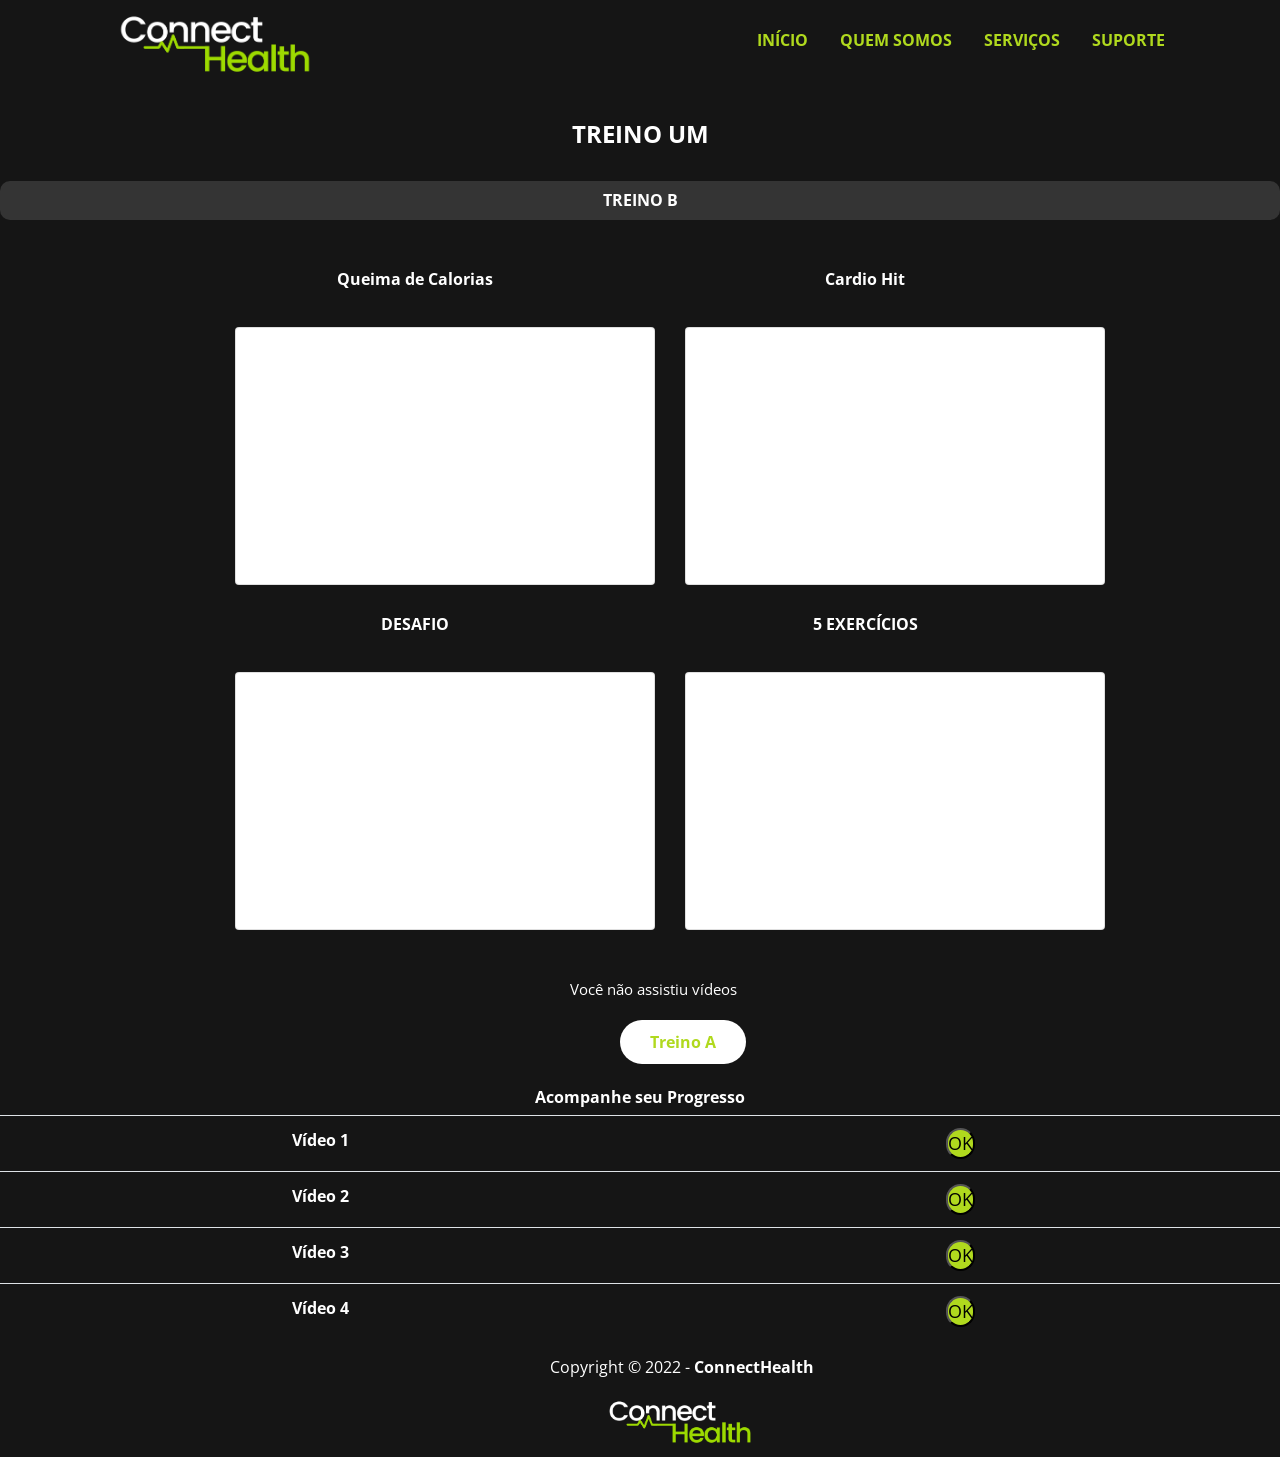
<file: modules/Exercicios/treinob.html>
<!DOCTYPE html>
<html lang="pt-br">
<head>
    <meta charset="UTF-8">
    <meta http-equiv="X-UA-Compatible" content="IE=edge">
    <meta name="viewport" content="width=device-width, initial-scale=1.0">
    <link rel="stylesheet" href="https://cdn.jsdelivr.net/npm/bootstrap@4.0.0/dist/css/bootstrap.min.css" integrity="sha384-Gn5384xqQ1aoWXA+058RXPxPg6fy4IWvTNh0E263XmFcJlSAwiGgFAW/dAiS6JXm" crossorigin="anonymous">
    <link rel="stylesheet" href="../../assets/styles/E2styletreino.css">
    
    <title>CONNECT HEALTH</title>
    

</head>
<body id="body">
    <div class="header" id="header">
        <button type="button" onclick="toggleSidebar()" class="btn_icon_header" aria-multiline= 'true'>
            <svg xmlns="http://www.w3.org/2000/svg" width="20" height="20" fill="currentColor" class="bi bi-list" viewBox="0 0 16 16">
                <path fill-rule="evenodd" d="M2.5 12a.5.5 0 0 1 .5-.5h10a.5.5 0 0 1 0 1H3a.5.5 0 0 1-.5-.5zm0-4a.5.5 0 0 1 .5-.5h10a.5.5 0 0 1 0 1H3a.5.5 0 0 1-.5-.5zm0-4a.5.5 0 0 1 .5-.5h10a.5.5 0 0 1 0 1H3a.5.5 0 0 1-.5-.5z">

                </path>
                
              </svg>
        </button>
        <div class="logo_header">
            <img src="../../assets/images/logo.png" class="img_logo_header" alt="">
                
        </div>
   
    
    <div class="navigation_header" id="navigation_header">
      <button  onclick="toggleSidebar()" class="btn_icon_header">
         <svg xmlns="http://www.w3.org/2000/svg" width="20" height="20" fill="currentColor" class="bi bi-x" viewBox="0 0 16 16">
            <path d="M4.646 4.646a.5.5 0 0 1 .708 0L8 7.293l2.646-2.647a.5.5 0 0 1 .708.708L8.707 8l2.647 2.646a.5.5 0 0 1-.708.708L8 8.707l-2.646 2.647a.5.5 0 0 1-.708-.708L7.293 8 4.646 5.354a.5.5 0 0 1 0-.708z"/>
          </svg>
        </button> 
        <a href="../../index_lgn.html"> INÍCIO </a>
        <a href="../../index_lgn.html#quem-somos"> QUEM SOMOS </a>
        <a href="../../index_lgn.html#services"> SERVIÇOS </a>
        <a href="../Suporte/Suporte.html"> SUPORTE </a>
    </div> 
    
    



</div>
<div id="container-b">
  <h4> <b>TREINO<span> UM</span></b> </h4> <br>
  <h6 class="active">TREINO B </h6>
 
 
  <main class= "main" >
      <div class="row">
        <div class="col-sm-6" >
          <h6>Queima de Calorias</h6>
          <div class="card">
            
            <iframe width="418" height="250" src="https://www.youtube.com/embed/_cp5CMhx9Is" title="YouTube video player" frameborder="0" allow="accelerometer; autoplay; clipboard-write; encrypted-media; gyroscope; picture-in-picture" allowfullscreen></iframe>
              
            </div>
            </div>
         
            <div class="col-sm-6" >
              <h6>Cardio Hit</h6>
              <div class="card">
                
                <iframe width="418" height="250" src="https://www.youtube.com/embed/MKkxEifgGCY" title="YouTube video player" frameborder="0" allow="accelerometer; autoplay; clipboard-write; encrypted-media; gyroscope; picture-in-picture" allowfullscreen></iframe>
                  
                </div>
              </div>
              <div class="col-sm-6" >
                <h6>DESAFIO</h6>
                  <div class="card">
                    <iframe width="418" height="250" src="https://www.youtube.com/embed/_jfxC87xl_s" title="YouTube video player" frameborder="0" allow="accelerometer; autoplay; clipboard-write; encrypted-media; gyroscope; picture-in-picture" allowfullscreen></iframe>
                      
                    </div>
                  </div>

            <div class="col-sm-6" > 
              <h6> 5 EXERCÍCIOS</h6>
              <div class="card">
             
              
            <iframe width="418" height="250" src="https://www.youtube.com/embed/CSnj1FkpMoA" title="YouTube video player" frameborder="0" allow="accelerometer; autoplay; clipboard-write; encrypted-media; gyroscope; picture-in-picture" allowfullscreen></iframe>
              </div>  
              </div>
            </div>
            
         
           </div>
           <div class="some" >
           <a href="E-treino1.html"><button   onclick="sumir()" id="load-more">
             Treino A</button></a>
             <span class="loading"><span></span></span>
         </div></body>


          
        
              
          </div>
         </div> </div> </div> </div>
  <br> 
  

  <p id="zaz"></p> 
  <div class="some2" >
   <h6>Acompanhe seu Progresso </h6>
  
   <div class="tabela">
   <table class="table" width="200px" align="center" >
    
    <tbody>
      <tr>
      <td>Vídeo 1</td>
      <td><div id="btum">
        <button id="bt1">OK</button>
        </div>
      </td>
    </tr>
    <tr>
      <td>Vídeo 2</td>
      <td><div id="btdois">
        <button id="bt2">OK</button>
        </div>
      </td>
    </tr>
    <tr>
      <td>Vídeo 3</td>
      <td><div id="bttres">
        <button id="bt3">OK</button>
        </div>
      </td>
    </tr>
    <tr>
      <td>Vídeo 4</td>
      <td><div id="btquatro">
        <button id="bt4">OK</button>
        </div>
      </td>
    </tr>
    </tbody>
   </table>
   </div></div>
 
         
   <footer class="rodape">
    <div class="txt">
        <p>Copyright © 2022 - <b>ConnectHealth</b></p>
    </div>
    <div class="logo">
        <label class="logo"><img src="../../assets/images/logo.png" alt="Logo" width="150px" height="auto"></label>
    </div>
</footer>


    
</div>
</main>
<script>
  window.onload = () => {
    bt1.onclick=chamabt1;
   
     let salvazero={
       "data": [
         {
           "assistidos": "0",
 
         }
       ]
     }
     let existe=JSON.parse(sessionStorage.getItem("db"));
       sessionStorage.setItem ("db", JSON.stringify (salvazero));
       document.getElementById ("zaz").innerText= "Você não assistiu vídeos";
      
   function chamabt1(){
     let db=JSON.parse(sessionStorage.getItem("db"));
     let numero= parseInt(db.data[0].assistidos);
     if (numero<4){
     numero++;
   }
     db.data[0].assistidos= numero;
     sessionStorage.setItem ("db", JSON.stringify (db));
     document.getElementById("zaz").innerText= "Você assistiu: "+ db.data[0].assistidos+ " vídeo / 4 vídeos";
     document.getElementById("btum").innerHTML= `<button id="bt1" disabled>OK </button>`;
 }
   
   bt2.onclick=chamabt2;
   let existe2=JSON.parse(sessionStorage.getItem("db"));
     sessionStorage.setItem ("db", JSON.stringify (salvazero));
     document.getElementById ("zaz").innerText= "Você não assistiu vídeos";
   
 
 function chamabt2(){
   let db=JSON.parse(sessionStorage.getItem("db"));
   let numero= parseInt(db.data[0].assistidos);
   if (numero<4){
   numero++;
 }
   db.data[0].assistidos= numero;
   sessionStorage.setItem ("db", JSON.stringify (db));
   document.getElementById("zaz").innerText= "Você assistiu: "+ db.data[0].assistidos+ " vídeos / 4 vídeos";
   document.getElementById("btdois").innerHTML= `<button id="bt2" disabled>OK </button>`;
   
 }
 
 bt3.onclick=chamabt3;
   let existe3=JSON.parse(sessionStorage.getItem("db"));
     sessionStorage.setItem ("db", JSON.stringify (salvazero));
     document.getElementById ("zaz").innerText= "Você não assistiu vídeos";
   
 
 function chamabt3(){
   let db=JSON.parse(sessionStorage.getItem("db"));
   let numero= parseInt(db.data[0].assistidos);
   if (numero<4){
   numero++;
 }
   db.data[0].assistidos= numero;
   sessionStorage.setItem ("db", JSON.stringify (db));
   document.getElementById("zaz").innerText= "Você assistiu: "+ db.data[0].assistidos+ " vídeos / 4 vídeos";
   document.getElementById("bttres").innerHTML= `<button id="bt3" disabled>OK </button>`;
   
 }
 
 bt4.onclick=chamabt4;
   let existe4=JSON.parse(sessionStorage.getItem("db"));
     sessionStorage.setItem ("db", JSON.stringify (salvazero));
     document.getElementById ("zaz").innerText= "Você não assistiu vídeos";
   
 
 function chamabt4(){
   let db=JSON.parse(sessionStorage.getItem("db"));
   let numero= parseInt(db.data[0].assistidos);
   if (numero<4){
   numero++;
 }
   db.data[0].assistidos= numero;
   sessionStorage.setItem ("db", JSON.stringify (db));
   document.getElementById("zaz").innerText= "Você assistiu: "+ db.data[0].assistidos+ " vídeos / 4 vídeos ";
   document.getElementById("btquatro").innerHTML= `<button id="bt4" disabled>OK </button>`;
   
 }}
 </script>
 
<script src="https://code.jquery.com/jquery-3.2.1.slim.min.js" integrity="sha384-KJ3o2DKtIkvYIK3UENzmM7KCkRr/rE9/Qpg6aAZGJwFDMVNA/GpGFF93hXpG5KkN" crossorigin="anonymous"></script>
<script src="https://cdn.jsdelivr.net/npm/popper.js@1.12.9/dist/umd/popper.min.js" integrity="sha384-ApNbgh9B+Y1QKtv3Rn7W3mgPxhU9K/ScQsAP7hUibX39j7fakFPskvXusvfa0b4Q" crossorigin="anonymous"></script>
<script src="https://cdn.jsdelivr.net/npm/bootstrap@4.0.0/dist/js/bootstrap.min.js" integrity="sha384-JZR6Spejh4U02d8jOt6vLEHfe/JQGiRRSQQxSfFWpi1MquVdAyjUar5+76PVCmYl" crossorigin="anonymous"></script>
<script src="../../assets/scripts/navbar.js"></script>
</body>

</html>
</file>
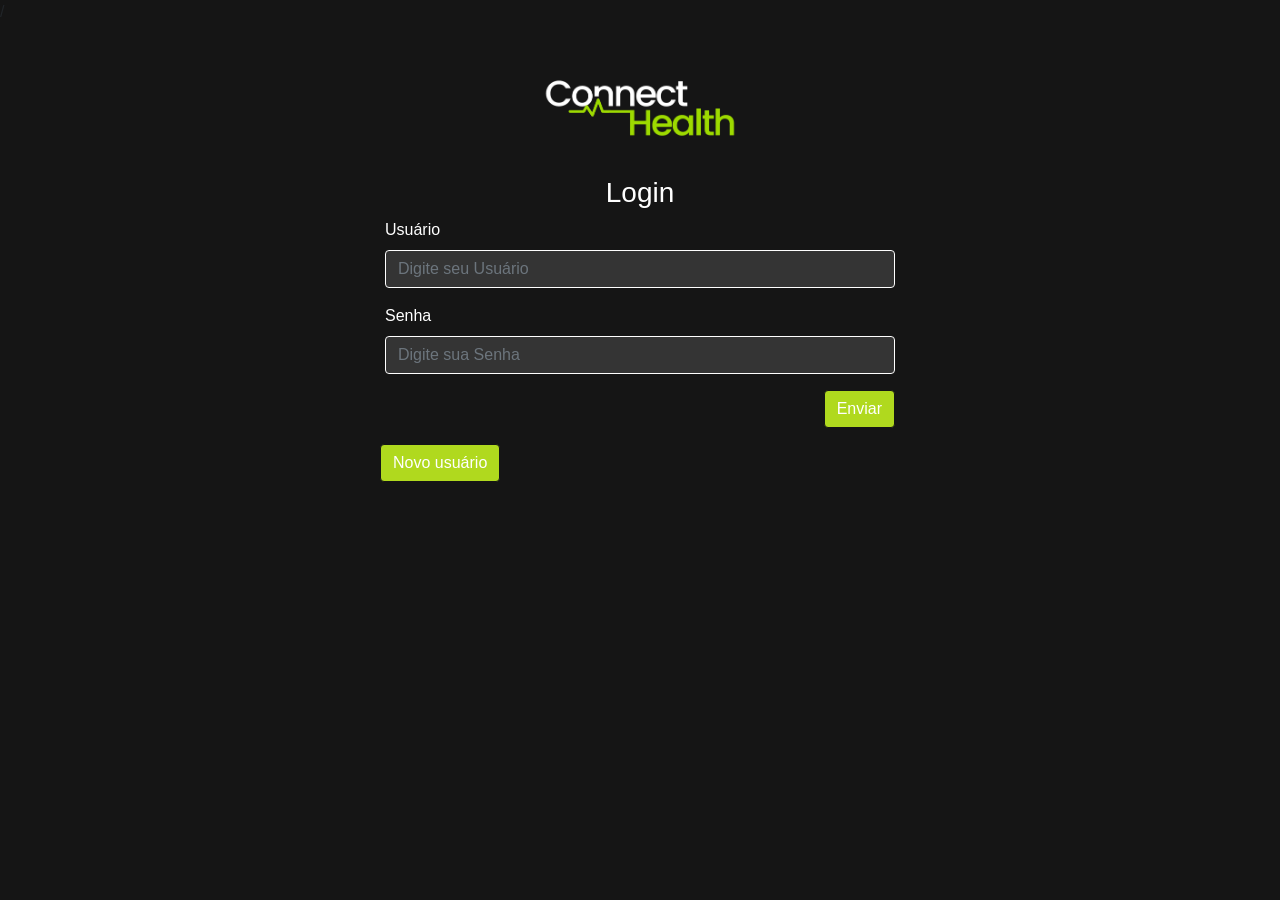
<file: modules/Login/login.html>
<!DOCTYPE html>
<html lang="pt-br">

<head>
	<meta charset="UTF-8">
	<meta name="viewport" content="width=device-width, initial-scale=1.0">
	<title>Login</title>
	<link rel="stylesheet" href="https://maxcdn.bootstrapcdn.com/bootstrap/4.0.0/css/bootstrap.min.css" integrity="sha384-Gn5384xqQ1aoWXA+058RXPxPg6fy4IWvTNh0E263XmFcJlSAwiGgFAW/dAiS6JXm"
	 crossorigin="anonymous">
     <link rel="stylesheet" href="../../assets/styles/login_style.css">
</head>/

<body>
	<div id="login">
		<h3 class="text-center text-white pt-5"><img src="../../assets/images/logo.png " width="200x"></h3>
    <br>
		<div class="container">
			<div id="login-row" class="row justify-content-center align-items-center">
				<div id="login-column" class="col-md-6">
					<div id="login-box" class="col-md-12">
						<form id="login-form" class="form" method="post" onsubmit="loginUser (this)">
							<h3 class="text-center">Login</h3>
							<div class="form-group">
								<label for="username" class="text-info ">Usuário</label><br>
                                <input type="text" name="username" id="username" class="form-control" placeholder="Digite seu Usuário">
                            </div>
                            <div class="form-group">
                                <label for="password" class="text-info"
                                >Senha</label><br>
                                <input type="password" name="password" id="password" class="form-control" placeholder="Digite sua Senha">
                            </div>
                            <div class="form-group text-right">                                
                                <input type="submit" name="submit" class="btn btn-info btn-md" value="Enviar" >
                            </div>
                        </form>
                    </div>
                    <button type="button" class="btn btn-info" data-toggle="modal" data-target="#loginModal">Novo usuário</button>
                </div>
            </div>
        </div>
    </div>    

  <!-- Modal -->
  <div class="modal fade" id="loginModal" tabindex="-1" role="dialog" aria-labelledby="loginModalLabel" aria-hidden="true">
    <div class="modal-dialog" role="document">
      <div class="modal-content">
        <div class="modal-header">
          <h5 class="modal-title" id="loginModalLabel"><img src="imagens/logo.png " width="200x"></h5>
          <button type="button" class="close" data-dismiss="modal" aria-label="Close">
            <span aria-hidden="true">&times;</span>
          </button>
        </div>
        <div class="modal-body">
            <div id="login-box" class="col-md-12">
                <form id="login-form" class="form" method="post" onsubmit="loginUser (this)">
                    <h3 class="text-center text-info">Novo Usuário</h3>
                    <div class="form-group">
                        <label for="login" class="text-info">Usuário</label><br>
                        <input type="text" name="txt_login" id="txt_login" class="form-control" placeholder="Crie seu Usuário">
                    </div>
                    <div class="form-group">
                        <label for="nome" class="text-info">Nome completo</label><br>
                        <input type="text" name="txt_nome" id="txt_nome" class="form-control" placeholder="Digite seu Nome Completo">
                    </div>
                    <div class="form-group">
                        <label for="email" class="text-info">Email</label><br>
                        <input type="text" name="txt_email" id="txt_email" class="form-control"placeholder="Digite seu Email">
                    </div>
                    <div class="form-group">
                        <label for="password" class="text-info">Senha</label><br>
                        <input type="password" name="password" id="txt_senha" class="form-control" placeholder="Digite sua senha">
                    </div>
                    <div class="form-group">
                        <label for="senha2" class="text-info">Confirmação de Senha</label><br>
                        <input type="password" name="txt_senha2" id="txt_senha2" class="form-control" placeholder="Confirme sua senha">
                    </div>
                </form>
            </div>
        </div>
        <div class="modal-footer">
          <button type="button" class="btn btn-secondary" data-dismiss="modal">Cancelar</button>
          <button type="button" id="btn_salvar" class="btn btn-info">Salvar</button>
        </div>
      </div>
    </div>
  </div>

    <script src="../../assets/scripts/login.js"></script>
    <script>

    
        // Declara uma função para processar o formulário de login
        function processaFormLogin (event) {                
                // Cancela a submissão do formulário para tratar sem fazer refresh da tela
                event.preventDefault ();

                // Obtem os dados de login e senha a partir do formulário de login
                var username = document.getElementById('username').value;
                var password = document.getElementById('password').value;

                // Valida login e se estiver ok, redireciona para tela inicial da aplicação
                resultadoLogin = loginUser (username, password);
                if (resultadoLogin) {
                    window.location.href = '../../index_lgn.html';
                }
                else { // Se login falhou, avisa ao usuário
                    alert ('Usuário ou senha incorretos');
                }
        }

        function salvaLogin (event) {
            // Cancela a submissão do formulário para tratar sem fazer refresh da tela
            event.preventDefault ();

            // Obtem os dados do formulário
            let login  = document.getElementById('txt_login').value;
            let nome   = document.getElementById('txt_nome').value;
            let email  = document.getElementById('txt_email').value;
            let senha  = document.getElementById('txt_senha').value;
            let senha2 = document.getElementById('txt_senha2').value;
            if (senha != senha2) {
                alert ('As senhas informadas não conferem.');
                return
            }

            // Adiciona o usuário no banco de dados
            addUser (nome, login, senha, email);
            alert ('Usuário salvo com sucesso. Proceda com o login para ');

            // Oculta a div modal do login
            //document.getElementById ('loginModal').style.display = 'none';
            $('#loginModal').modal('hide');
        }

        // Associa a funçao processaFormLogin  formulário adicionado um manipulador do evento submit
        document.getElementById ('login-form').addEventListener ('submit', processaFormLogin);


        // Associar salvamento ao botao
        document.getElementById ('btn_salvar').addEventListener ('click', salvaLogin);        
    </script>

    <script src="https://code.jquery.com/jquery-3.2.1.slim.min.js" integrity="sha384-KJ3o2DKtIkvYIK3UENzmM7KCkRr/rE9/Qpg6aAZGJwFDMVNA/GpGFF93hXpG5KkN" crossorigin="anonymous"></script>
    <script src="https://cdnjs.cloudflare.com/ajax/libs/popper.js/1.12.9/umd/popper.min.js" integrity="sha384-ApNbgh9B+Y1QKtv3Rn7W3mgPxhU9K/ScQsAP7hUibX39j7fakFPskvXusvfa0b4Q" crossorigin="anonymous"></script>
    <script src="https://maxcdn.bootstrapcdn.com/bootstrap/4.0.0/js/bootstrap.min.js" integrity="sha384-JZR6Spejh4U02d8jOt6vLEHfe/JQGiRRSQQxSfFWpi1MquVdAyjUar5+76PVCmYl" crossorigin="anonymous"></script>    
</body>
</html>
</file>
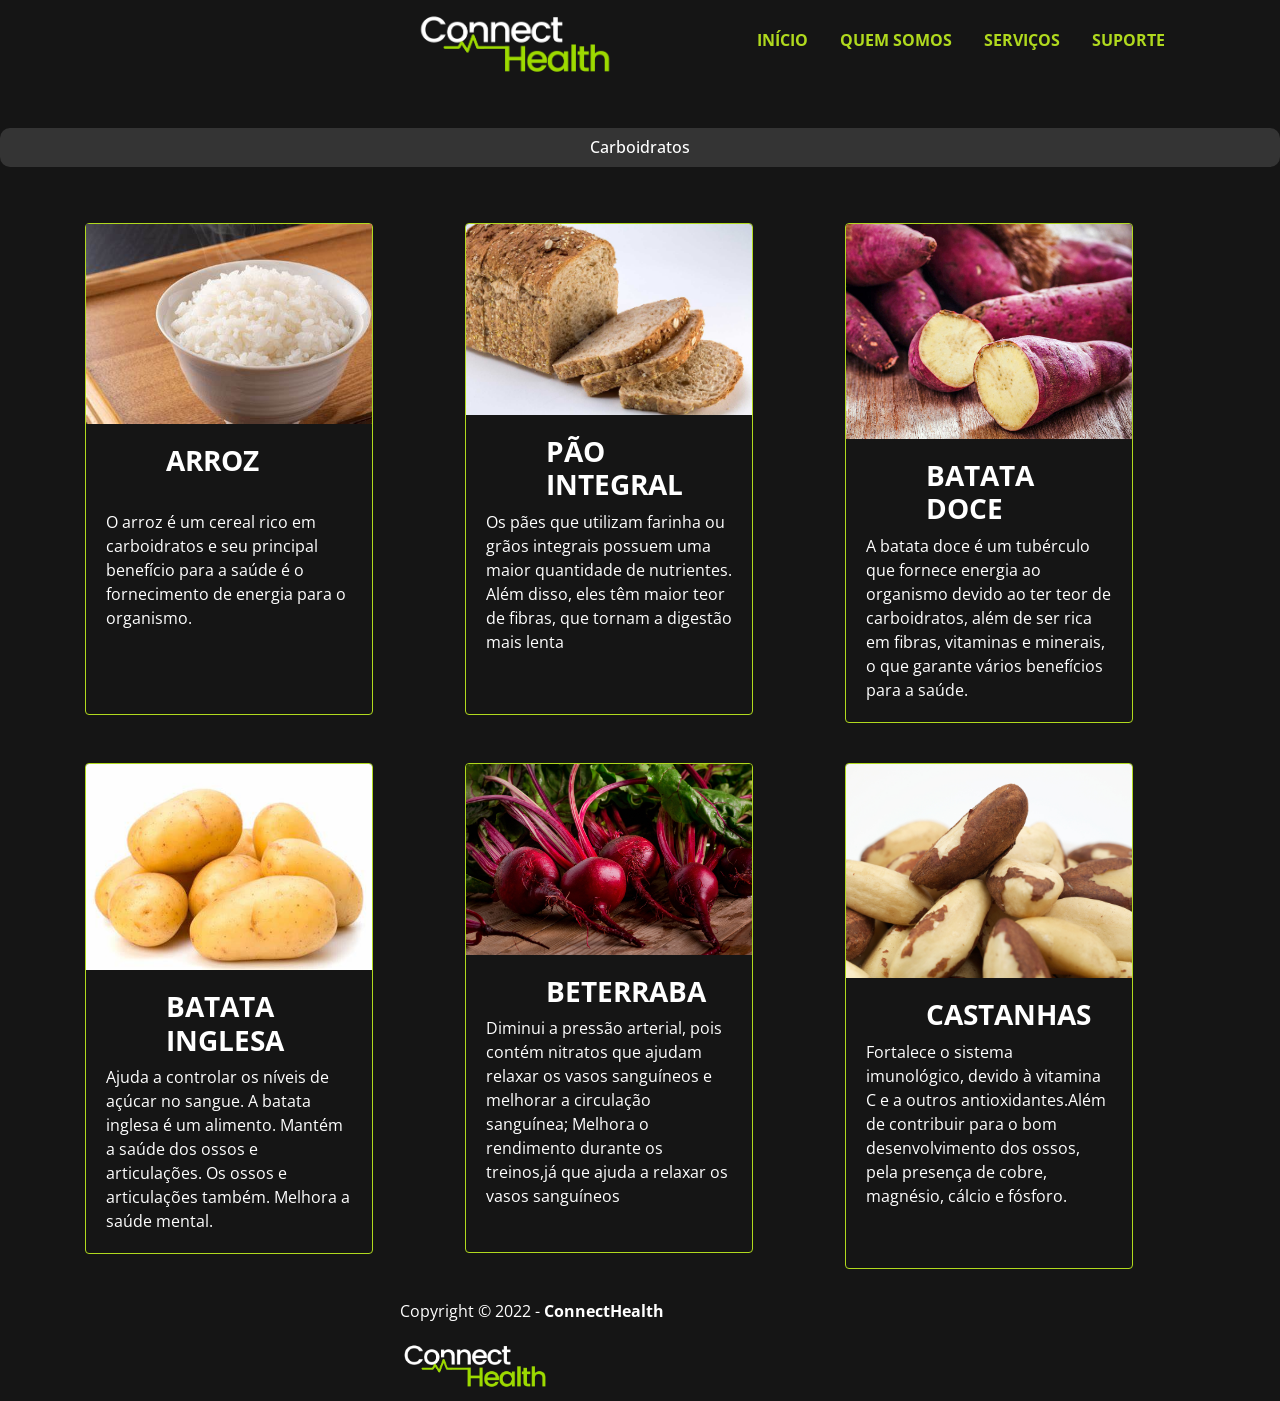
<file: modules/Nutriçao/Carboidrato.html>
<!DOCTYPE html>
<html lang="pt-br">
<head>
    <meta charset="UTF-8">
    <meta http-equiv="X-UA-Compatible" content="IE=edge">
    <meta name="viewport" content="width=device-width, initial-scale=1.0">
    
    <link rel="stylesheet" href="https://cdn.jsdelivr.net/npm/bootstrap@4.0.0/dist/css/bootstrap.min.css" integrity="sha384-Gn5384xqQ1aoWXA+058RXPxPg6fy4IWvTNh0E263XmFcJlSAwiGgFAW/dAiS6JXm" crossorigin="anonymous">
    <link rel="stylesheet" href="../../assets/styles/style_nutri.css">
 
    <title>CONNECT HEALTH</title>
    

</head>
<body id="body">
    <div class="header" id="header">
        <button  onclick="toggleSidebar()" class="btn_icon_header">
            <svg xmlns="http://www.w3.org/2000/svg" width="20" height="20" fill="currentColor" class="bi bi-list" viewBox="0 0 16 16">
                <path fill-rule="evenodd" d="M2.5 12a.5.5 0 0 1 .5-.5h10a.5.5 0 0 1 0 1H3a.5.5 0 0 1-.5-.5zm0-4a.5.5 0 0 1 .5-.5h10a.5.5 0 0 1 0 1H3a.5.5 0 0 1-.5-.5zm0-4a.5.5 0 0 1 .5-.5h10a.5.5 0 0 1 0 1H3a.5.5 0 0 1-.5-.5z"/>
                
              </svg>
        </button>
        <div class="logo_header">
            <a href="#"><img src="../../assets/images/logo.png" class="img_logo_header" alt=""></a>
        </div>
   
    
    <div class="navigation_header" id="navigation_header">
      <button onclick="toggleSidebar()" class="btn_icon_header">
         <svg xmlns="http://www.w3.org/2000/svg" width="20" height="20" fill="currentColor" class="bi bi-x" viewBox="0 0 16 16">
            <path d="M4.646 4.646a.5.5 0 0 1 .708 0L8 7.293l2.646-2.647a.5.5 0 0 1 .708.708L8.707 8l2.647 2.646a.5.5 0 0 1-.708.708L8 8.707l-2.646 2.647a.5.5 0 0 1-.708-.708L7.293 8 4.646 5.354a.5.5 0 0 1 0-.708z"/>
          </svg></button> 
          <a href="../../index_lgn.html"> INÍCIO </a>
          <a href="../../index_lgn.html#quem-somos"> QUEM SOMOS </a>
          <a href="../../index_lgn.html#services"> SERVIÇOS </a>
          <a href="../Suporte/Suporte.html"> SUPORTE </a>
    </div> 
</div>
<div tabindex="0" class="content" onfocus="closeSidebar()" id="content">

  
    <div class="texto">
      <div id="container">
<br><br>
    <h6 class="active">Carboidratos </h6>
   
    
    <br><br>
    <div class="container">
      <div class="row">
        <div class="col-sm">
          <div class="card" style="width: 18rem;">
            <img class="card-img-top1" src="imagens/arroz.jpeg" alt="Card image cap">
            <div class="card-body">
              <h3><B>ARROZ</B></h3>
              <br>
              <p class="card-text">O arroz é um cereal rico em carboidratos e seu principal benefício para a saúde é o fornecimento de energia para o organismo.</p>
              <br><br>
            </div>
            
          </div><BR><BR>
        </div>
        <div class="col-sm">
          <div class="card" style="width: 18rem;">
            <img class="card-img-top" src="imagens/paointegral.jpeg" alt="Card image cap">
            <div class="card-body">
              <h3><B>PÃO INTEGRAL</B></h3>
              <p class="card-text">Os pães que utilizam farinha ou grãos integrais possuem uma maior quantidade de nutrientes. Além disso, eles têm maior teor de fibras, que tornam a digestão mais lenta </p>
              <BR>
            </div>
          </div>
          <BR><BR>
        </div>
        <div class="col-sm">
          <div class="card" style="width: 18rem;">
            <img class="card-img-top" src="imagens/batata.jpeg" alt="Card image cap">
            <div class="card-body">
              <h3><B>BATATA DOCE</B></h3>
              <p class="card-text">A batata doce é um tubérculo que fornece energia ao organismo devido ao ter teor de carboidratos, além de ser rica em fibras, vitaminas e minerais, o que garante vários benefícios para a saúde. </p>
            </div>
          </div>
          <BR>
        </div>
        <div class="col-sm">
          <div class="card" style="width: 18rem;">
            <img class="card-img-top" src="imagens/batatainglesa.jpeg" alt="Card image cap">
            <div class="card-body">
              <h3><B>BATATA INGLESA</B></h3>
              <p class="card-text">Ajuda a controlar os níveis de açúcar no sangue. A batata inglesa é um alimento.
                Mantém a saúde dos ossos e articulações. Os ossos e articulações também.
                Melhora a saúde mental.  </p>
            </div>
          </div>
        </div>
        <div class="col-sm">
          <div class="card" style="width: 18rem;">
            <img class="card-img-top" src="imagens/beterraba.jpeg" alt="Card image cap">
            <div class="card-body">
              <h3><B>BETERRABA</B></h3>
              <p class="card-text"> Diminui a pressão arterial, pois contém nitratos que ajudam relaxar os vasos sanguíneos e melhorar a circulação sanguínea;  Melhora o rendimento durante os treinos,já que ajuda a relaxar os vasos sanguíneos  </p>
            </div><br>
          </div>
          
        </div>
        <div class="col-sm">
          <div class="card" style="width: 18rem;">
            <img class="card-img-top" src="imagens/castanha.jpeg" alt="Card image cap">
            <div class="card-body">
              <h3><B>CASTANHAS</B></h3>
              <p class="card-text"> Fortalece o sistema imunológico, devido à vitamina C e a outros antioxidantes.Além de contribuir para o bom desenvolvimento dos ossos, pela presença de cobre, magnésio, cálcio e fósforo.
            </p>
            <br>

            </div>
          </div>
        </div>

      </div>
    </div>
    
   


    <footer class="rodape">
      <div class="txt">
          <p>Copyright © 2022 - <b>ConnectHealth</b></p>
      </div>
      <div class="logo">
          <label class="logo"><img src="../../assets/images/logo.png" alt="Logo" width="150px" height="auto"></label>
      </div>
  </footer>
</div>

<script src="https://cdn.jsdelivr.net/npm/@popperjs/core@2.11.6/dist/umd/popper.min.js" integrity="sha384-oBqDVmMz9ATKxIep9tiCxS/Z9fNfEXiDAYTujMAeBAsjFuCZSmKbSSUnQlmh/jp3" crossorigin="anonymous"></script>
<script src="https://cdn.jsdelivr.net/npm/bootstrap@5.2.3/dist/js/bootstrap.min.js" integrity="sha384-cuYeSxntonz0PPNlHhBs68uyIAVpIIOZZ5JqeqvYYIcEL727kskC66kF92t6Xl2V" crossorigin="anonymous"></script>
<script src="../../assets/scripts/navbar.js"></script>
<script src="https://code.jquery.com/jquery-3.2.1.slim.min.js" integrity="sha384-KJ3o2DKtIkvYIK3UENzmM7KCkRr/rE9/Qpg6aAZGJwFDMVNA/GpGFF93hXpG5KkN" crossorigin="anonymous"></script>
<script src="https://cdn.jsdelivr.net/npm/popper.js@1.12.9/dist/umd/popper.min.js" integrity="sha384-ApNbgh9B+Y1QKtv3Rn7W3mgPxhU9K/ScQsAP7hUibX39j7fakFPskvXusvfa0b4Q" crossorigin="anonymous"></script>
<script src="https://cdn.jsdelivr.net/npm/bootstrap@4.0.0/dist/js/bootstrap.min.js" integrity="sha384-JZR6Spejh4U02d8jOt6vLEHfe/JQGiRRSQQxSfFWpi1MquVdAyjUar5+76PVCmYl" crossorigin="anonymous"></script>

</body>

</html>
</file>
<file: assets/styles/style_index.css>
@import url('https://fonts.googleapis.com/css2?family=Open+Sans:wght@300;400;500;600;700;800&display=swap');

         
:root{
    --color-branco: #ffffff;
    --color-verde: #b0d91e;
    --color-cinza: #343434;
    --color-preto: #151515;
}
*{
   margin: 0;
   padding: 0;
}
body{
   font-family: 'Open Sans', sans-serif;  
  color: var(--color-preto);
  background-color: #151515;
  color: #ffffff;
}

h2{
   font-weight:700;
   color: white;
}

.img_logo_header{
   width: 200px; 
   margin-top: 8px;
}
.header, .navigation_header {
   display: flex;
   flex-direction: row;
   align-items: center;
   
}
.header{
   background-color: #151515;
   
   height: 5em;
   justify-content: space-between;
   padding: 0 9%;
   
   
}
.navigation_header{
   gap: 2em;
   z-index: 2;
}
.navigation_header a{
   text-decoration: none;
   color: #b0d91e;
   transition: 0.7s;
   font-weight: bold;
}
.navigation_header a:hover{
   color: #ffffff;
}
.active{
   background-color:#343434;
   padding: 10px;
   border-radius: 10px;
}

.btn-login{
   background-color: #b0d91e;
   color: white !important;
   padding: 10px;
   border-radius: 5px;
}

.btn-login:hover{
   background-color:var(--color-cinza);
   color: var(--color-verde) !important;
   transition: 0.8s;
}

.content{
   text-align: center;
   padding-top: 3em;
   height:100vh;
   transition: 1s;
}
.btn_icon_header{
   
   background-color: transparent;
   border: none;
   color: #ffffff;
   cursor: pointer;
   display: none;
}
@media screen and (max-width: 910px) {

   .navigation_header{
      position: absolute;
      flex-direction: column !important;
      top: 0;
      background-color: rgb(20, 20, 20);
      height: 100%;
      width: 35vw;
      padding: 16px;
      animation-duration: 1s;
       margin-left: -100vw;
       
   }  
    .btn_icon_header{
       display: block;
   }
}
@keyframes showSidebar {
   from {margin-left: -100vw;}
   to {margin-left: -10vw;}
}

.quem-somos img{
   filter: drop-shadow(0px 0px 15px #000000);
   width: 90%;
   border-radius: 20px;
}

.card-servicos{
   margin-bottom: 100px;
   border-radius: 20px;
   display: flex;
   gap: 30px 30px;
   justify-content: center;
   flex-direction:row;
   flex-wrap: wrap;
   flex: 1 0 auto;
}
.card-servicos img{
   border-radius: 20px;
}

.card-servicos img:hover{
   border: solid 5px var(--color-verde);
   transition: .4s;
}
</file>
<file: assets/styles/calculadora.css>
@import url('https://fonts.googleapis.com/css2?family=Roboto:wght@400;700&display=swap" rel="stylesheet');

*,
html,
body {
  margin: 0;
  padding: 0;
  box-sizing: border-box;
  -moz-box-sizing: border-box;
  -webkit-box-sizing: border-box;
}




.container {
  width: 550px;
  margin: 0 auto;
}

header {
  width: 100%;
  height: 150px;
  display: flex;
  align-items: center;
  justify-content: center;
}

.form-group {
  display: flex;
  flex-direction: column;
  margin-bottom: 20px;
}

.form-group label {
  font-size: 16px;
  font-family: 'Roboto', sans-serif;
  margin-bottom: 5px;
}

.form-group input,
.form-group select {
  background: #1A1A1A;
  width: 100%;
  height: 45px;
  border: 1px solid transparent;
  border-radius: 5px;
  font-family: 'Roboto', sans-serif;
  color: white;
  font-size: 14px;
  padding: 0 15px;
  outline: none;
  transition: border-color 0.2s ease-in;
}

.form-group input:focus,
.form-group select:focus {
  border-color: #b0d91e;
}

.form-group button {
  background: linear-gradient(-90deg, #343434 0%, #b0d91e 100%);
  border-radius: 5px;
  border: 0;
  height: 45px;
  color: white;
  font-size: 16px;
  font-weight: bold;
  font-family: 'Roboto', sans-serif;
  cursor: pointer;
}

.form-group button:hover{
  background: linear-gradient(-90deg, #b0d91e 0%, #b0d91e 100%);
}

.form-group:last-child {
  margin-top: 40px;
}

.result-container {
  margin-top: 50px;
}

.result-content {
  margin-top: 10px;
  margin-bottom: 30px;
  background: #1A1A1A;
  border-radius: 5px;
  padding: 15px;
}

.result-content ul {
  list-style: none;
}

.result-content ul li {
  font-size: 14px;
  font-weight: bold;
  font-family: 'Roboto', sans-serif;
  line-height: 30px;
}

.result-content ul li strong {
  color: #b0d91e;
}
.img_logo_header{
  width: 200px; 
  margin-top: 8px;
}
.header, .navigation_header {
  display: flex;
  flex-direction: row;
  align-items: center;
  
}
.header{
  background-color: #151515;
  
  height: 5em;
  justify-content: space-between;
  padding: 0 9%;
  
  
}
.navigation_header{
  gap: 2em;
  z-index: 2;
}
.navigation_header a{
  text-decoration: none;
  color: #b0d91e;
  transition: 0.7s;
  font-weight: bold;
}
.navigation_header a:hover{
  color: #151515;
}
</file>
<file: assets/styles/style_nav.css>
/*Style NAVBAR */
      @import url('https://fonts.googleapis.com/css2?family=Open+Sans:wght@300;400;500;600;700;800&display=swap');


      :root {
         --color-branco: #ffffff;
         --color-verde: #b0d91e;
         --color-cinza: #343434;
         --color-preto: #151515;
      }

      * {
         margin: 0;
         padding: 0;
      }

      body {
         font-family: 'Open Sans', sans-serif;
         color: var(--color-preto);
         background-color: #151515;
         color: #ffffff;
      }

      .img_logo_header {
         width: 200px;
         margin-top: 8px;
      }

      .header,
      .navigation_header {
         display: flex;
         flex-direction: row;
         align-items: center;

      }

      .header {
         background-color: #151515;

         height: 5em;
         justify-content: space-between;
         padding: 0 9%;


      }

      .navigation_header {
         gap: 2em;
         z-index: 2;
      }

      .navigation_header a {
         text-decoration: none;
         color: #b0d91e;
         transition: 0.7s;
         font-weight: bold;
      }

      .navigation_header a:hover {
         color: #ffffff;
      }

      .active {
         background-color: #343434;
         padding: 10px;
         border-radius: 10px;
      }

      .content {
         text-align: center;
         padding-top: 3em;
         height: 100vh;
         transition: 1s;
      }

      .btn_icon_header {

         background-color: transparent;
         border: none;
         color: #ffffff;
         cursor: pointer;
         display: none;
      }

      @media screen and (max-width: 768px) {

         .navigation_header {
            position: absolute;
            flex-direction: column !important;
            top: 0;
            background-color: rgb(20, 20, 20);
            height: 100%;
            width: 35vw;
            padding: 16px;
            animation-duration: 1s;
            margin-left: -100vw;

         }

         .btn_icon_header {
            display: block;
         }
      }

      @keyframes showSidebar {
         from {
            margin-left: -100vw;
         }

         to {
            margin-left: -10vw;
         }
      }

      .content .titulo h1 {
         font-weight: 900;
         padding: 15px;
         font-size: 50px;
      }
</file>
<file: assets/styles/style_Criadores_Cont.css>
/*Style NAVBAR */
      @import url('https://fonts.googleapis.com/css2?family=Open+Sans:wght@300;400;500;600;700;800&display=swap');


      :root {
         --color-branco: #ffffff;
         --color-verde: #b0d91e;
         --color-cinza: #343434;
         --color-preto: #151515;
      }

      * {
         margin: 0;
         padding: 0;
      }

      body {
         font-family: 'Open Sans', sans-serif;
         color: var(--color-preto);
         background-color: #151515;
         color: #ffffff;
      }

      .img_logo_header {
         width: 200px;
         margin-top: 8px;
      }

      .header,
      .navigation_header {
         display: flex;
         flex-direction: row;
         align-items: center;

      }

      .header {
         background-color: #151515;

         height: 5em;
         justify-content: space-between;
         padding: 0 9%;


      }

      .navigation_header {
         gap: 2em;
         z-index: 2;
      }

      .navigation_header a {
         text-decoration: none;
         color: #b0d91e;
         transition: 0.7s;
         font-weight: bold;
      }

      .navigation_header a:hover {
         color: #ffffff;
      }

      .active {
         background-color: #343434;
         padding: 10px;
         border-radius: 10px;
      }

      .content {
         text-align: center;
         padding-top: 3em;
         height: 100vh;
         transition: 1s;
      }

      .btn_icon_header {

         background-color: transparent;
         border: none;
         color: #ffffff;
         cursor: pointer;
         display: none;
      }

      @media screen and (max-width: 768px) {

         .navigation_header {
            position: absolute;
            flex-direction: column !important;
            top: 0;
            background-color: rgb(20, 20, 20);
            height: 100%;
            width: 35vw;
            padding: 16px;
            animation-duration: 1s;
            margin-left: -100vw;

         }

         .btn_icon_header {
            display: block;
         }
      }

      @keyframes showSidebar {
         from {
            margin-left: -100vw;
         }

         to {
            margin-left: -10vw;
         }
      }

      .content .titulo h1 {
         font-weight: 900;
         padding: 15px;
         font-size: 50px;
      }

      /* CSS CARDS */

      .card {
         box-shadow: 0 0 20px black;
         border-top: 2px solid rgba(255, 255, 255, 0.5);
         border-left: 2px solid rgba(255, 255, 255, 0.5);
         width: 80%;
         max-width: 800px;
         display: none;
         align-items: center;
         background: rgb(21, 21, 21);
         background: linear-gradient(0deg, rgba(21, 21, 21, 1) 0%, rgb(41, 41, 41) 100%);
         color: white;
         text-align: center;
         padding: 20px;
         margin: 20px auto;
         border-radius: 10px;
      }

      .card img {
         border-radius: 100%;
         border: 4px solid #b0d91e;
      }

      .profile-name {
         font-size: 32px;
         font-weight: 800;
      }

      .profile-position {
         margin: 15px;
         opacity: 60%;
      }

      .conhecer_button {
         background-color: #b0d91e;
         border-radius: 100px;
         border: none;
         color: white;
         padding: 15px 25px;
         font-weight: 600;
         text-align: center;
         text-decoration: none;
         display: inline-block;
         font-size: 16px;
      }

      .conhecer_button:hover {
         text-decoration: none;
         background-color: white;
         color: #b0d91e;
         transition: .7s;
      }

      .rodape {
         padding: 30px;
      }

      /* BOTÃO CARREGAR MAIS */

      .load-more {
         border: none;
         border-radius: 100px;
         padding: 10px 30px;
         background: white;
         color: #b0d91e;
         font-weight: bold;
         text-decoration: none;

      }

      .load-more:hover {
         background: #b0d91e;
         color: white;
         transition: .7s;
         cursor: pointer;
         text-decoration: none;
      }

      /* CSS para o JavaScript do VER MAIS */

      .card:nth-child(2) {
         display: block;
      }




      /*Loader*/

      .loading {
         content: '';
         height: 32px;
         width: 32px;
         margin: 0 auto;
         animation: loader1 3s linear infinite;
      }

      @keyframes loader1 {
         from {
            transform: rotate(0deg);
         }

         to {
            transform: rotate(360deg);
         }

      }

      .loading span {
         display: flex;
         position: absolute;
         top: 0;
         left: 0;
         right: 0;
         bottom: 0;
         width: 32px;
         height: 32px;
         clip: rect(16px, 32px, 32px, 0);
         animation: loader2 1.5s cubic-bezier(0.77, 0, 0.175, 1) infinite;
      }

      @keyframes loader2 {
         from {
            transform: rotate(0deg);
         }

         to {
            transform: rotate(360deg);
         }

      }

      .loading span::before {
         content: '';
         display: flex;
         position: absolute;
         top: 0;
         left: 0;
         right: 0;
         bottom: 0;
         width: 32px;
         height: 32px;
         border: 3px solid transparent;
         border-top: 3px solid var(--color-verde);
         border-radius: 50%;
         animation: loader3 1.5s cubic-bezier(0.77, 0, 0.175, 1) infinite;
      }

      @keyframes loader3 {
         from {
            transform: rotate(0deg);
         }

         to {
            transform: rotate(360deg);
         }

      }

      .loading span::after {
         content: '';
         display: flex;
         position: absolute;
         top: 0;
         left: 0;
         right: 0;
         bottom: 0;
         width: 32px;
         height: 32px;
         border: 3px solid var(--color-branco);
         border-radius: 50%;
      }

      .load-more.show-loader {

         display: none;
      }

      .load-more.show-loader .loading {
         display: flex;
      }

      .load-more.loaded {
         visibility: hidden;
         opacity: 0;
         height: 0;
         transition: visibility .3s 3s, opacity .3s 3s, height .3s 3s, ;
      }
</file>
<file: assets/styles/style_editProfile.css>
/*Style NAVBAR */
      @import url('https://fonts.googleapis.com/css2?family=Open+Sans:wght@300;400;500;600;700;800&display=swap');


      :root {
         --color-branco: #ffffff;
         --color-verde: #b0d91e;
         --color-cinza: #343434;
         --color-preto: #151515;
      }

      * {
         margin: 0;
         padding: 0;
      }

      body {
         font-family: 'Open Sans', sans-serif;
         color: var(--color-preto);
         background-color: #151515;
         color: #ffffff;
      }

      .img_logo_header {
         width: 200px;
         margin-top: 8px;
      }

      .header,
      .navigation_header {
         display: flex;
         flex-direction: row;
         align-items: center;

      }

      .header {
         background-color: #151515;

         height: 5em;
         justify-content: space-between;
         padding: 0 9%;


      }

      .navigation_header {
         gap: 2em;
         z-index: 2;
      }

      .navigation_header a {
         text-decoration: none;
         color: #b0d91e;
         transition: 0.7s;
         font-weight: bold;
      }

      .navigation_header a:hover {
         color: #ffffff;
      }

      .active {
         background-color: #343434;
         padding: 10px;
         border-radius: 10px;
      }

      .content {
         text-align: center;
         padding-top: 3em;
         height: 100vh;
         transition: 1s;
      }

      .btn_icon_header {

         background-color: transparent;
         border: none;
         color: #ffffff;
         cursor: pointer;
         display: none;
      }

      @media screen and (max-width: 768px) {

         .navigation_header {
            position: absolute;
            flex-direction: column !important;
            top: 0;
            background-color: rgb(20, 20, 20);
            height: 100%;
            width: 35vw;
            padding: 16px;
            animation-duration: 1s;
            margin-left: -100vw;

         }

         .btn_icon_header {
            display: block;
         }
      }

      @keyframes showSidebar {
         from {
            margin-left: -100vw;
         }

         to {
            margin-left: -10vw;
         }
      }

      .content .titulo h1 {
         font-weight: 900;
         padding: 15px;
         font-size: 50px;
      }



      /* CSS EDIT PROFILE */


      .form {
         display: block;
         margin: 30px auto;
         background-color: #343434;
         width: 500px;
         padding: 20px;
         margin-top: 80px;
         border-radius: 10px;
         box-shadow: 0 0 20px black;
         border-top: 1.5px solid rgba(255, 255, 255, 0.5);
         border-left: 1.5px solid rgba(255, 255, 255, 0.5);
         background: rgb(21, 21, 21);
         background: linear-gradient(0deg, rgba(21, 21, 21, 1) 0%, rgb(41, 41, 41) 100%);
      }


      input[type=text] {
         font-size: 16px;
         font-weight: 600;
         border: none;
         width: 100%;
         padding: 12px 10px;
         margin: 8px 0;
         box-sizing: border-box;
         border-radius: 8px;
      }

      input[type=date] {
         font-size: 16px;
         font-weight: 600;
         border: none;
         width: 100%;
         padding: 12px 10px;
         margin: 8px 0;
         box-sizing: border-box;
         border-radius: 8px;
      }

      
      input[type=search] {
         font-size: 16px;
         font-weight: 600;
         border: none;
         width: 100%;
         padding: 12px 10px;
         margin: 8px 0;
         box-sizing: border-box;
         border-radius: 8px;
      }

      select{
         font-size: 16px;
         font-weight: 600;
         border: none;
         width: 100%;
         padding: 12px 10px;
         margin: 8px 0;
         box-sizing: border-box;
         border-radius: 8px;
      }

      .title_placeholder {
         font-weight: 600;
         text-align: left;
         display: flex;
      }

      input[type=email] {
         font-size: 16px;
         font-weight: 600;
         border: none;
         width: 100%;
         padding: 12px 10px;
         margin: 8px 0;
         box-sizing: border-box;
         border-radius: 8px;
      }

      .btn {
         margin-top: 30px;
         background-color: #b0d91e;
         border-radius: 100px;
         border: none;
         color: white;
         padding: 15px 25px;
         font-weight: 600;
         text-align: center;
         text-decoration: none;
         display: inline-block;
         font-size: 16px;
      }

      .btn:hover {
         text-decoration: none;
         background-color: white;
         color: #b0d91e;
         transition: .7s;
         cursor: pointer;
      }

      .perfil {
         text-align: center;
         display: block;
         margin: 30px auto;
         box-shadow: 0 0 20px black;
         border-top: 2px solid rgba(255, 255, 255, 0.5);
         border-left: 2px solid rgba(255, 255, 255, 0.5);
         background: rgb(21, 21, 21);
         background: linear-gradient(0deg, rgba(21, 21, 21, 1) 0%, rgb(41, 41, 41) 100%);
         width: 250px;
         height: 150px;
         padding: 50px;
         border-radius: 10px;
      }
</file>
<file: assets/styles/exercicios_style.css>
@import url('https://fonts.googleapis.com/css2?family=Open+Sans:wght@300;400;500;600;700;800&display=swap');

         
:root{
    --color-branco: #ffffff;
    --color-verde: #b0d91e;
    --color-cinza: #343434;
    --color-preto: #151515;
}
*{
   margin: 0;
   padding: 0;
}
body{
   font-family: 'Open Sans', sans-serif;  
  color: var(--color-preto);
  background-color: #151515;
  color: #ffffff;
}
.img_logo_header{
   width: 200px; 
   margin-top: 8px;
}
.header, .navigation_header {
   display: flex;
   flex-direction: row;
   align-items: center;
   
}
.header{
   background-color: #151515;
   
   height: 5em;
   justify-content: space-between;
   padding: 0 9%;
   
   
}
.navigation_header{
   gap: 2em;
   z-index: 2;
}
.navigation_header a{
   text-decoration: none;
   color: #b0d91e;
   transition: 0.7s;
   font-weight: bold;
}
.navigation_header a:hover{
   color: #ffffff;
}
.active{
   background-color:#343434;
   padding: 10px;
   border-radius: 10px;
}

.btn_icon_header{
   
   background-color: transparent;
   border: none;
   color: #ffffff;
   cursor: pointer;
   display: none;
}
@media screen and (max-width: 768px) {

   .navigation_header{
      position: absolute;
      flex-direction: column !important;
      top: 0;
      background-color: rgb(20, 20, 20);
      height: 100%;
      width: 35vw;
      padding: 16px;
      animation-duration: 1s;
       margin-left: -100vw;
       
   }  
    .btn_icon_header{
       display: block;
   }
}
@keyframes showSidebar {
   from {margin-left: -100vw;}
   to {margin-left: -10vw;}
}
main .content h4{
    text-align: center;
    font-size: 25px;
    margin-top:40px;
}
main{
    margin: 0;
    padding: 0;
    box-sizing:border-box;
    font-family: 'Segoe UI', Tahoma, Geneva, Verdana, sans-serif;
    display: flex;
    justify-content: center;
    align-items: center;
    min-height: 100vh;

}
.container{
    position: relative;
    display: flex;
    justify-content: center;
    align-items: center;
    max-width: 1200px;
    flex-wrap: wrap;
    z-index: 1;

}
.container .card {
    position: relative;
    width: 200px;
    height: 400px;
    margin: 30px;
    box-shadow: 20px 20px 50px rgba(0,0,0,0.5);
    border-radius: 15px;
    background: rgba(255,255,255, 0.1);
    overflow: hidden;
    display: flex;
    justify-content: center;
    align-items: center ;
    border-top: 1px solid rgba(255,255,255,0.5);
    border-left: 1px solid rgba(255,255,255,0.5);
}
.container .card .content{
    padding: 20px;
    text-align: center;
    transform: transLateY(100px);
    opacity: 0;
    transition: 0.5s;
}
    .container .card:hover .content{
        transform: translateY(0px);
        opacity: 1;
    }

.container .card .content h2{
    position: absolute;
    top: -80px;
    right: 30px;
    font-size: 8em;
    color: rgba(255,255,255, 0.1);
    pointer-events: none;

}
.container .card .content h3{
    font-size: 1.8em;
    color: #b0d91e;
    z-index: 1;
}
.container .card .content p{
    font-size: 1em;
    color: #fff;
    font-weight: 300;
}
.container .card .content a {
    position: relative;
    display: inline-block;
    padding: 8px 20px;
    margin-top: 15px;
    background: #b0d91e;
    color: #fff;
    text-decoration: none;
    border-radius: 20px;
    font-weight: 500;
    box-shadow: 0 5px 15px rgba (0,0,0, 0,2);
    
}

.dropdownshow{
    margin-top: 200px;
    
   
    
}
.dropdown-item{
    background-color: #343434;
    color: white;
    font-family: 'Segoe UI', Tahoma, Geneva, Verdana, sans-serif;
}
#dropdownMenuLink{
    background: #b0d91e;
    border: none;
    color: black;
    font-weight: bold;

}
.dropdown-menu{
    background-color: #343434;
}

.rodape{
    margin-left: 290px;
    margin-bottom: auto;
}
.rodape img{
    margin-left:55px;
}
@media (max-width: 480px) {
    .rodape{
        margin-left: 30px;
    }
}
</file>
<file: assets/styles/E2styletreino.css>
@import url('https://fonts.googleapis.com/css2?family=Open+Sans:wght@300;400;500;600;700;800&display=swap');

         
:root{
    --color-branco: #ffffff;
    --color-verde: #b0d91e;
    --color-cinza: #343434;
    --color-preto: #151515;
}
*{
   margin: 0;
   padding: 0;
}
body{
   font-family: 'Open Sans', sans-serif;  
  color: var(--color-preto);
  background-color: #151515;
  color: #ffffff;
}
.img_logo_header{
   width: 200px; 
   margin-top: 8px;
}
.header, .navigation_header {
   display: flex;
   flex-direction: row;
   align-items: center;
   
}
.header{
   background-color: #151515;
   
   height: 5em;
   justify-content: space-between;
   padding: 0 9%;
   
   
}
.navigation_header{
   gap: 2em;
   z-index: 2;
}
.navigation_header a{
   text-decoration: none;
   color: #b0d91e;
   transition: 0.7s;
   font-weight: bold;
}
.navigation_header a:hover{
   color: #ffffff;
}
.active{
   background-color:#343434;
   padding: 10px;
   border-radius: 10px;
}

.btn_icon_header{
   
   background-color: transparent;
   border: none;
   color: #ffffff;
   cursor: pointer;
   display: none;
}
@media screen and (max-width: 768px) {

   .navigation_header{
      position: absolute;
      flex-direction: column !important;
      top: 0;
      background-color: rgb(20, 20, 20);
      height: 100%;
      width: 35vw;
      padding: 16px;
      animation-duration: 1s;
       margin-left: -100vw;
       
   }  
    .btn_icon_header{
       display: block;
   }
}
@keyframes showSidebar {
   from {margin-left: -100vw;}
   to {margin-left: -10vw;}
}
main .content h4{
    text-align: center;
    font-size: 25px;
    margin-top:40px;
}
.row{
   width: 900px;
   height: 150px;
   margin: 50px auto;
   
}
.btn-primary{
   background-color: #b0d91e;
   color: rgb(255, 255, 255);
   
}
.btn-primary:hover{
   background-color: #fff;
   color: #b0d91e;
}
.btn-primary h4{
   font-size: 21px;
   font-family: 'Gill Sans', 'Gill Sans MT', Calibri, 'Trebuchet MS', sans-serif;
}
.texto h4{
   text-align: center;
    font-size: 25px;
    margin-top:40px;
}

.card{
   display: inline-block;
   margin: 30px;
}

h6{
   text-align: center;
   font-weight: bold;

}
a{
   text-decoration: none;
   color: inherit;
}



 h4{
   margin-top:40px;
   text-align: center;
 }

 #container-b h4{
   text-align: center;
   margin-top: 40px;
 }
 #load-more {
  border: none;
  border-radius: 100px;
  padding: 10px 30px;
  background: white;
  color: #b0d91e;
  font-weight: bold;
  text-decoration: none;
  margin-top: 550px;
  margin-left: 620px;
  transition: all .3s ease-out;

}

#load-more:hover {
  background: #b0d91e;
  color: white;
  transition: .7s;
  cursor: pointer;
  text-decoration: none;
}
.tabela{
  margin: 0px auto;
 
}

td, th {
  padding: .7em;
  margin: 0;
  
  text-align: center;
}

th{
  
}
td{
  font-weight:bold;
  
}
table{
  width: 100%;
  margin-bottom : .5em;
  table-layout: fixed;
  text-align: center;
}
#bt1{
  background: #b0d91e;
  color: black;
  
  border-radius: 20px;
  text-shadow: none;
  font-size: 18px;
  }
  #bt1:hover {
  background: #dddddd;
  color:#158a38; 
  border-radius: 20px;
  text-shadow: none;
  }


#bt2{
     background: #b0d91e;
     color: black;
     
     border-radius: 20px;
     text-shadow: none;
     font-size: 18px;
     }
#bt2:hover {
     background: #dddddd;
     color:#158a38; 
     border-radius: 20px;
     text-shadow: none;
     }
#bt3{
        background: #b0d91e;
        color: black;
        
        border-radius: 20px;
        text-shadow: none;
        font-size: 18px;
        }
#bt3:hover {
        background: #dddddd;
        color:#158a38; 
        border-radius: 20px;
        text-shadow: none;
        }
  #bt4{
           background: #b0d91e;
           color: black;
           
           border-radius: 20px;
           text-shadow: none;
           font-size: 18px;
           }
  #bt4:hover {
           background: #dddddd;
           color:#158a38; 
           border-radius: 20px;
           text-shadow: none;
           }

  #bt1:disabled{
     background-color: #343434;
  }
  #bt2:disabled{
     background-color: #343434;
  }
  #bt3:disabled{
     background-color: #343434;
  }
  #bt4:disabled{
     background-color: #343434;
  }

  #zaz{
     text-align: center;
     position: absolute;
     font-size: 15px;
     margin-top: -110px;
     margin-left: 38em;
     
     cursor: pointer;
     -webkit-user-select: none;
      -moz-user-select:none;
       -ms-user-select: none;
        user-select:none;
     
     text-align: center;
     }
     #zaz:before, #zaz:after{
        content: "";
        width: 0%;
        height: 0%;
        position: absolute;
        visibility: hidden;
        border-radius: 2px;
     }
  
.treinoA{
 
     border: none;
     border-radius: 100px;
     padding: 10px 30px;
     background: white;
     color: #b0d91e;
     font-weight: bold;
     text-decoration: none;
     margin-top: 550px;
     margin-left: 620px;
     transition: all .3s ease-out;
  
  }
  
.treinoA {
     background: #b0d91e;
     color: white;
     transition: .7s;
     cursor: pointer;
     text-decoration: none;
     
  }

  .treinoA{
     margin: 0px 20px 20px 0px;
  }

   .treinoA a{
     text-decoration: none;
  }
  .rodape{
   margin-left: 550px;
   margin-bottom: auto;
}
.rodape img{
   margin-left:55px;
}
@media (max-width: 480px) {
   body{
       margin: 0;
       padding: 0;
       
       width: 100%;
       height: 100%;
    }
    #container-b .active{
    width: 55em;
    }
    #container-b h4{
       margin-left: 400px;
       padding: 15px;
       
    }
    #container-b span{
      color:#151515
    }
    .card{
      background-color: #151515;
      margin-left: 15em;
 }
   
   .tabela{
   margin-top: 0em;
   width: 55em;
   margin-left: 20px;
 }
 .some2 h6{
       
       margin-left: 400px;
 }
 .some2 h6 span{
    margin-top: 40em;
    margin-left: 400px;
  color: #151515;
 }
 .some{
    margin-top: 45em;
    margin-left: -220px;
 }
 
 #zaz{
    text-align: center;
    position: absolute;
    font-size: 15px;
    margin-top: -5em;
    margin-left: 38em;
    
    cursor: pointer;
    -webkit-user-select: none;
     -moz-user-select:none;
      -ms-user-select: none;
       user-select:none;
    
    text-align: center;
    }
    #zaz:before, #zaz:after{
       content: "";
       width: 0%;
       height: 0%;
       position: absolute;
       visibility: hidden;
       border-radius: 2px;
    }
 .rodape{
    color: #151515;
 }
 .rodape img{
    margin-left: -180px;
 
 }
 .logo_header{
 margin-left: 300px;
 }
}
</file>
<file: assets/styles/login_style.css>
body{
  background-color: #151515;
}
.text-info{
  color:white !important;
  

}
button{
  background-color: #b0d91e  !important; 
  border-color:#151515!important; 
}
.btn-info{
margin-left: 10px !important;
}
.btn-md{
  background-color: #b0d91e;
  border-color:#151515!important; 
}
.modal-body{
  background-color: #343434;

}
.modal-header{
  background-color: #343434;
  color: white;
}
.modal-footer{
  background-color: #343434;
  color: white;
}
.text-info2{
  color: white !important;

}
.text-center{
  color: white !important;
}
.btn-md:hover{
background-color: #151515 !important;
color: #b0d91e;
border: 2px solid #343434 !important;
    }
.btn-info:hover{
  background-color: #151515 !important;
color: #b0d91e;
border: 2px solid #343434 !important;
}
.modal-ft{
width: 1px !important;
}
.btn-secondary:hover{
  background-color: #151515 !important;
  color: #b0d91e;
  border: 2px solid #343434 !important;
}
.btn-info:hover{
  background-color: #151515 !important;
  color: #b0d91e;
  border: 2px solid #343434 !important;
}
.form-control{
  background-color: #343434 !important;
  color: white !important;
  border-color:white!important; 
}
</file>
<file: assets/styles/style_nutri.css>
@import url('https://fonts.googleapis.com/css2?family=Open+Sans:wght@300;400;500;600;700;800&display=swap');

         
:root{
    --color-branco: #ffffff;
    --color-verde: #b0d91e;
    --color-cinza: #343434;
    --color-preto: #151515;
}
*{
   margin: 0;
   padding: 0;
}
body{
   font-family: 'Open Sans', sans-serif;  
  color: var(--color-preto);
  background-color: #151515;
  color: #ffffff;
}
.img_logo_header{
   width: 200px; 
   margin-top: 8px;
}
.header, .navigation_header {
   display: flex;
   flex-direction: row;
   align-items: center;
   
}
.header{
   background-color: #151515;
   
   height: 5em;
   justify-content: space-between;
   padding: 0 9%;
   
   
}
.navigation_header{
   gap: 2em;
   z-index: 2;
}
.navigation_header a{
   text-decoration: none;
   color: #b0d91e;
   transition: 0.7s;
   font-weight: bold;
}
.navigation_header a:hover{
   color: #ffffff;
}
.active{
   background-color:#343434;
   padding: 10px;
   border-radius: 10px;
   text-align: center;
}

.btn_icon_header{
   
   background-color: transparent;
   border: none;
   color: #ffffff;
   cursor: pointer;
   display: none;
}
@media screen and (max-width: 768px) {

   .navigation_header{
      position: absolute;
      flex-direction: column !important;
      top: 0;
      background-color: rgb(20, 20, 20);
      height: 100%;
      width: 35vw;
      padding: 16px;
      animation-duration: 1s;
       margin-left: -100vw;
       
   }  
    .btn_icon_header{
       display: block;
   }
}
@keyframes showSidebar {
   from {margin-left: -100vw;}
   to {margin-left: -10vw;}
}


.logo_header{
margin-left: 300px;
}
.card{
background-color: #151515;
border: 1px solid #b0d91e !important;
}
.card h3{
 margin-left: 60px;
}
.card-img-top1{
   height: 200px;

}

.rodape{
   margin-top: 30px;
   margin-left: 400px;
}
</file>
